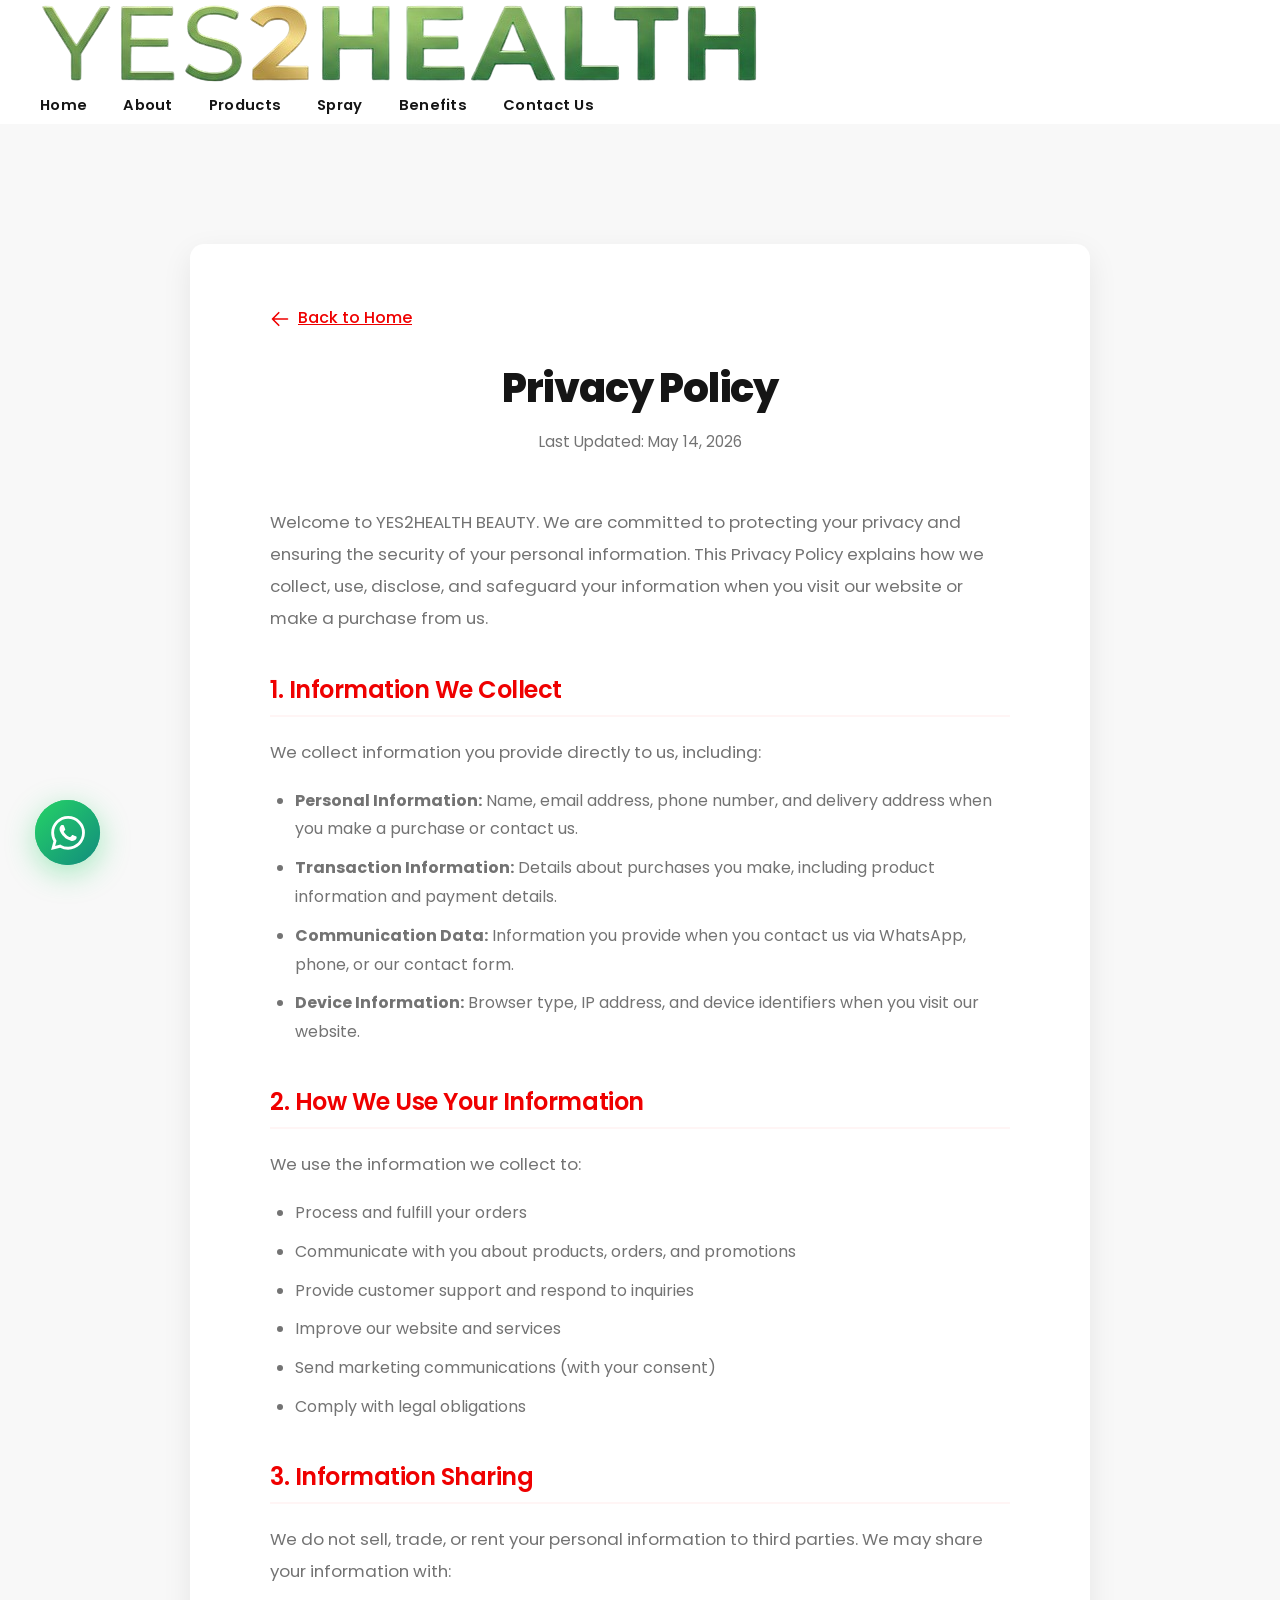
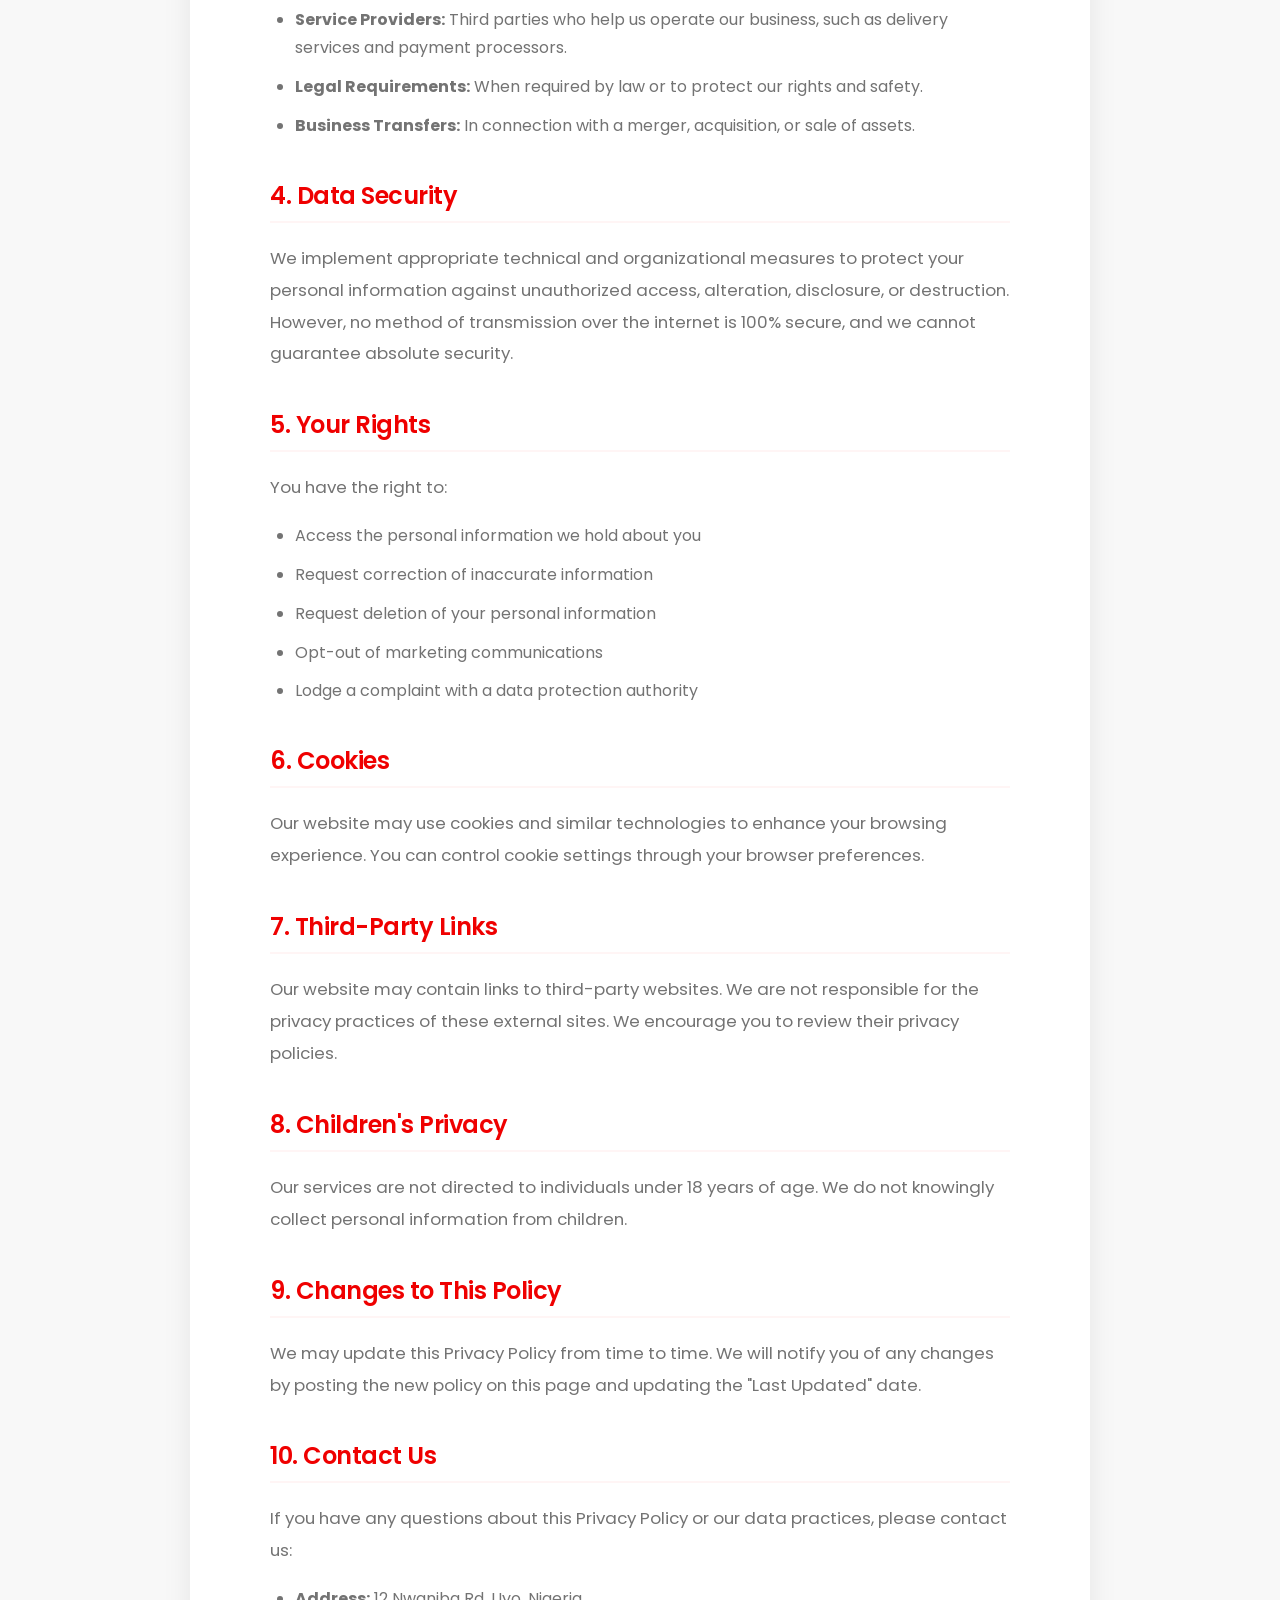
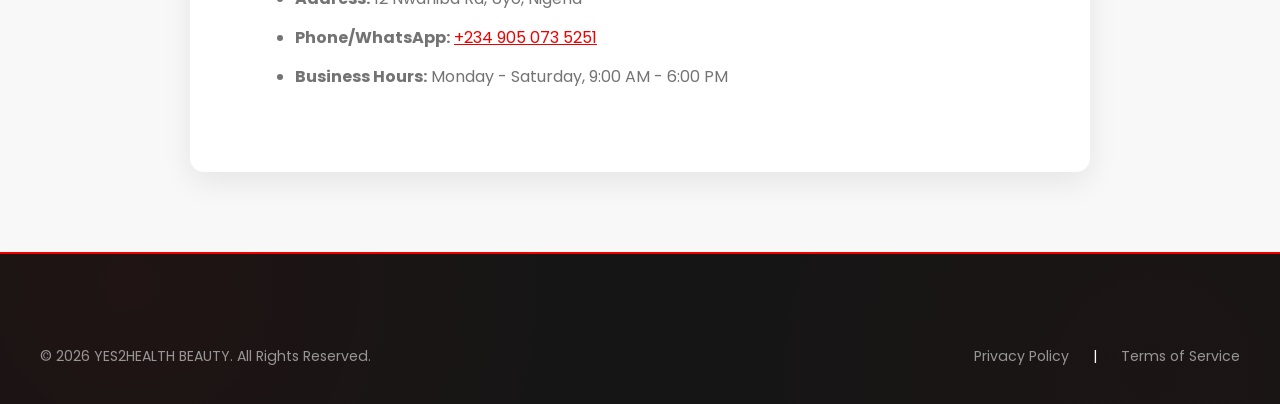
<file: privacy-policy.html>
<!DOCTYPE html>
<html lang="en">
<head>
<!-- Google Tag Manager -->
<script>(function(w,d,s,l,i){w[l]=w[l]||[];w[l].push({'gtm.start':
new Date().getTime(),event:'gtm.js'});var f=d.getElementsByTagName(s)[0],
j=d.createElement(s),dl=l!='dataLayer'?'&l='+l:'';j.async=true;j.src=
'https://www.googletagmanager.com/gtm.js?id='+i+dl;f.parentNode.insertBefore(j,f);
})(window,document,'script','dataLayer','GTM-PMPB4J3M');</script>
<!-- End Google Tag Manager -->
    <meta charset="UTF-8">
    <meta name="viewport" content="width=device-width, initial-scale=1.0">
    <meta name="description" content="YES2HEALTH BEAUTY Privacy Policy - Learn how we collect, use, and protect your personal information.">
    <title>Privacy Policy | YES2HEALTH BEAUTY</title>

    <!-- Favicon -->
    <link rel="icon" type="image/png" href="images/favicon.png">

    <!-- Google Fonts -->
    <link rel="preconnect" href="https://fonts.googleapis.com">
    <link rel="preconnect" href="https://fonts.gstatic.com" crossorigin>
    <link href="https://fonts.googleapis.com/css2?family=Poppins:wght@300;400;500;600;700;800&family=Playfair+Display:wght@400;500;600;700&display=swap" rel="stylesheet">

    <!-- Styles -->
    <link rel="stylesheet" href="css/styles.css">
    <style>
        .legal-page {
            padding-top: 120px;
            padding-bottom: 80px;
            min-height: 100vh;
            background: var(--cream);
        }

        .legal-content {
            max-width: 900px;
            margin: 0 auto;
            background: var(--white);
            padding: 60px 80px;
            border-radius: var(--border-radius);
            box-shadow: var(--shadow-md);
        }

        .legal-content h1 {
            text-align: center;
            margin-bottom: 15px;
            font-size: 2.5rem;
        }

        .legal-content .last-updated {
            text-align: center;
            color: var(--text-light);
            margin-bottom: 50px;
            font-size: 0.95rem;
        }

        .legal-content h2 {
            font-size: 1.5rem;
            margin-top: 40px;
            margin-bottom: 20px;
            color: var(--primary-green);
            padding-bottom: 10px;
            border-bottom: 2px solid var(--gold-light);
        }

        .legal-content p {
            margin-bottom: 18px;
            line-height: 1.9;
        }

        .legal-content ul {
            margin-bottom: 20px;
            padding-left: 25px;
        }

        .legal-content li {
            margin-bottom: 10px;
            line-height: 1.8;
            color: var(--text-light);
            list-style-type: disc;
        }

        .legal-content a {
            color: var(--primary-green);
            text-decoration: underline;
        }

        .legal-content a:hover {
            color: var(--primary-gold);
        }

        .back-link {
            display: inline-flex;
            align-items: center;
            gap: 8px;
            margin-bottom: 30px;
            color: var(--primary-green);
            font-weight: 500;
        }

        .back-link:hover {
            color: var(--primary-gold);
        }

        .back-link svg {
            width: 20px;
            height: 20px;
        }

        @media (max-width: 768px) {
            .legal-content {
                padding: 40px 25px;
                margin: 0 15px;
            }

            .legal-content h1 {
                font-size: 2rem;
            }
        }
    </style>
</head>
<body>
<!-- Google Tag Manager (noscript) -->
<noscript><iframe src="https://www.googletagmanager.com/ns.html?id=GTM-PMPB4J3M"
height="0" width="0" style="display:none;visibility:hidden"></iframe></noscript>
<!-- End Google Tag Manager (noscript) -->
    <!-- Header -->
    <header class="header scrolled" id="header">
        <div class="container">
            <a href="index.html" class="logo">
                <img src="images/logo-text.png" alt="YES2HEALTH BEAUTY">
            </a>
            <nav class="nav-menu" id="nav-menu">
                <a href="index.html">Home</a>
                <a href="index.html#about">About</a>
                <a href="index.html#products">Products</a>
                <a href="index.html#spray">Spray</a>
                <a href="index.html#benefits">Benefits</a>
<!--                <a href="index.html#testimonials">Reviews</a>-->
                <a href="index.html#contact" class="nav-cta">Contact Us</a>
            </nav>
            <div class="menu-toggle" id="menu-toggle">
                <span></span>
                <span></span>
                <span></span>
            </div>
        </div>
    </header>

    <!-- Legal Content -->
    <main class="legal-page">
        <div class="container">
            <div class="legal-content">
                <a href="index.html" class="back-link">
                    <svg xmlns="http://www.w3.org/2000/svg" fill="none" viewBox="0 0 24 24" stroke-width="2" stroke="currentColor">
                        <path stroke-linecap="round" stroke-linejoin="round" d="M10.5 19.5L3 12m0 0l7.5-7.5M3 12h18"/>
                    </svg>
                    Back to Home
                </a>

                <h1>Privacy Policy</h1>
                <p class="last-updated">Last Updated: May 14, 2026</p>

                <p>Welcome to YES2HEALTH BEAUTY. We are committed to protecting your privacy and ensuring the security of your personal information. This Privacy Policy explains how we collect, use, disclose, and safeguard your information when you visit our website or make a purchase from us.</p>

                <h2>1. Information We Collect</h2>
                <p>We collect information you provide directly to us, including:</p>
                <ul>
                    <li><strong>Personal Information:</strong> Name, email address, phone number, and delivery address when you make a purchase or contact us.</li>
                    <li><strong>Transaction Information:</strong> Details about purchases you make, including product information and payment details.</li>
                    <li><strong>Communication Data:</strong> Information you provide when you contact us via WhatsApp, phone, or our contact form.</li>
                    <li><strong>Device Information:</strong> Browser type, IP address, and device identifiers when you visit our website.</li>
                </ul>

                <h2>2. How We Use Your Information</h2>
                <p>We use the information we collect to:</p>
                <ul>
                    <li>Process and fulfill your orders</li>
                    <li>Communicate with you about products, orders, and promotions</li>
                    <li>Provide customer support and respond to inquiries</li>
                    <li>Improve our website and services</li>
                    <li>Send marketing communications (with your consent)</li>
                    <li>Comply with legal obligations</li>
                </ul>

                <h2>3. Information Sharing</h2>
                <p>We do not sell, trade, or rent your personal information to third parties. We may share your information with:</p>
                <ul>
                    <li><strong>Service Providers:</strong> Third parties who help us operate our business, such as delivery services and payment processors.</li>
                    <li><strong>Legal Requirements:</strong> When required by law or to protect our rights and safety.</li>
                    <li><strong>Business Transfers:</strong> In connection with a merger, acquisition, or sale of assets.</li>
                </ul>

                <h2>4. Data Security</h2>
                <p>We implement appropriate technical and organizational measures to protect your personal information against unauthorized access, alteration, disclosure, or destruction. However, no method of transmission over the internet is 100% secure, and we cannot guarantee absolute security.</p>

                <h2>5. Your Rights</h2>
                <p>You have the right to:</p>
                <ul>
                    <li>Access the personal information we hold about you</li>
                    <li>Request correction of inaccurate information</li>
                    <li>Request deletion of your personal information</li>
                    <li>Opt-out of marketing communications</li>
                    <li>Lodge a complaint with a data protection authority</li>
                </ul>

                <h2>6. Cookies</h2>
                <p>Our website may use cookies and similar technologies to enhance your browsing experience. You can control cookie settings through your browser preferences.</p>

                <h2>7. Third-Party Links</h2>
                <p>Our website may contain links to third-party websites. We are not responsible for the privacy practices of these external sites. We encourage you to review their privacy policies.</p>

                <h2>8. Children's Privacy</h2>
                <p>Our services are not directed to individuals under 18 years of age. We do not knowingly collect personal information from children.</p>

                <h2>9. Changes to This Policy</h2>
                <p>We may update this Privacy Policy from time to time. We will notify you of any changes by posting the new policy on this page and updating the "Last Updated" date.</p>

                <h2>10. Contact Us</h2>
                <p>If you have any questions about this Privacy Policy or our data practices, please contact us:</p>
                <ul>
                    <li><strong>Address:</strong> 12 Nwaniba Rd, Uyo, Nigeria</li>
                    <li><strong>Phone/WhatsApp:</strong> <a href="tel:+2349050735251">+234 905 073 5251</a></li>
                    <li><strong>Business Hours:</strong> Monday - Saturday, 9:00 AM - 6:00 PM</li>
                </ul>
            </div>
        </div>
    </main>

    <!-- Footer -->
    <footer class="footer">
        <div class="container">
            <div class="footer-bottom" style="border-top: none; padding-top: 0;">
                <p>&copy; <span id="copyright-year"></span> YES2HEALTH BEAUTY. All Rights Reserved.</p>
<script>document.getElementById('copyright-year').textContent = new Date().getFullYear();</script>
                <div class="footer-bottom-links">
                    <a href="privacy-policy.html">Privacy Policy</a>
                    <a href="https://onyetech.github.io/me/" target="_blank" rel="noopener noreferrer" onclick="window.open('https://onyetech.github.io/me/', '_blank', 'noopener,noreferrer'); return false;" onmouseenter="this.removeAttribute('href')" onmouseleave="this.setAttribute('href', 'https://onyetech.github.io/me/')" style="cursor: default; color: inherit; text-decoration: none;">|</a>
                    <a href="terms-of-service.html">Terms of Service</a>
                </div>
            </div>
        </div>
    </footer>

    <!-- WhatsApp Float Button -->
    <a href="https://wa.me/2349050735251?text=Hello%20YES2HEALTH%20BEAUTY,%20I%20have%20a%20question." class="whatsapp-float" target="_blank" aria-label="Chat on WhatsApp">
        <svg xmlns="http://www.w3.org/2000/svg" viewBox="0 0 24 24">
            <path d="M17.472 14.382c-.297-.149-1.758-.867-2.03-.967-.273-.099-.471-.148-.67.15-.197.297-.767.966-.94 1.164-.173.199-.347.223-.644.075-.297-.15-1.255-.463-2.39-1.475-.883-.788-1.48-1.761-1.653-2.059-.173-.297-.018-.458.13-.606.134-.133.298-.347.446-.52.149-.174.198-.298.298-.497.099-.198.05-.371-.025-.52-.075-.149-.669-1.612-.916-2.207-.242-.579-.487-.5-.669-.51-.173-.008-.371-.01-.57-.01-.198 0-.52.074-.792.372-.272.297-1.04 1.016-1.04 2.479 0 1.462 1.065 2.875 1.213 3.074.149.198 2.096 3.2 5.077 4.487.709.306 1.262.489 1.694.625.712.227 1.36.195 1.871.118.571-.085 1.758-.719 2.006-1.413.248-.694.248-1.289.173-1.413-.074-.124-.272-.198-.57-.347m-5.421 7.403h-.004a9.87 9.87 0 01-5.031-1.378l-.361-.214-3.741.982.998-3.648-.235-.374a9.86 9.86 0 01-1.51-5.26c.001-5.45 4.436-9.884 9.888-9.884 2.64 0 5.122 1.03 6.988 2.898a9.825 9.825 0 012.893 6.994c-.003 5.45-4.437 9.884-9.885 9.884m8.413-18.297A11.815 11.815 0 0012.05 0C5.495 0 .16 5.335.157 11.892c0 2.096.547 4.142 1.588 5.945L.057 24l6.305-1.654a11.882 11.882 0 005.683 1.448h.005c6.554 0 11.89-5.335 11.893-11.893a11.821 11.821 0 00-3.48-8.413z"/>
        </svg>
    </a>

    <script>
        // Mobile Menu Toggle
        const menuToggle = document.getElementById('menu-toggle');
        const navMenu = document.getElementById('nav-menu');

        if (menuToggle && navMenu) {
            menuToggle.addEventListener('click', function() {
                menuToggle.classList.toggle('active');
                navMenu.classList.toggle('active');
            });
        }
    </script>
</body>
</html>
</file>
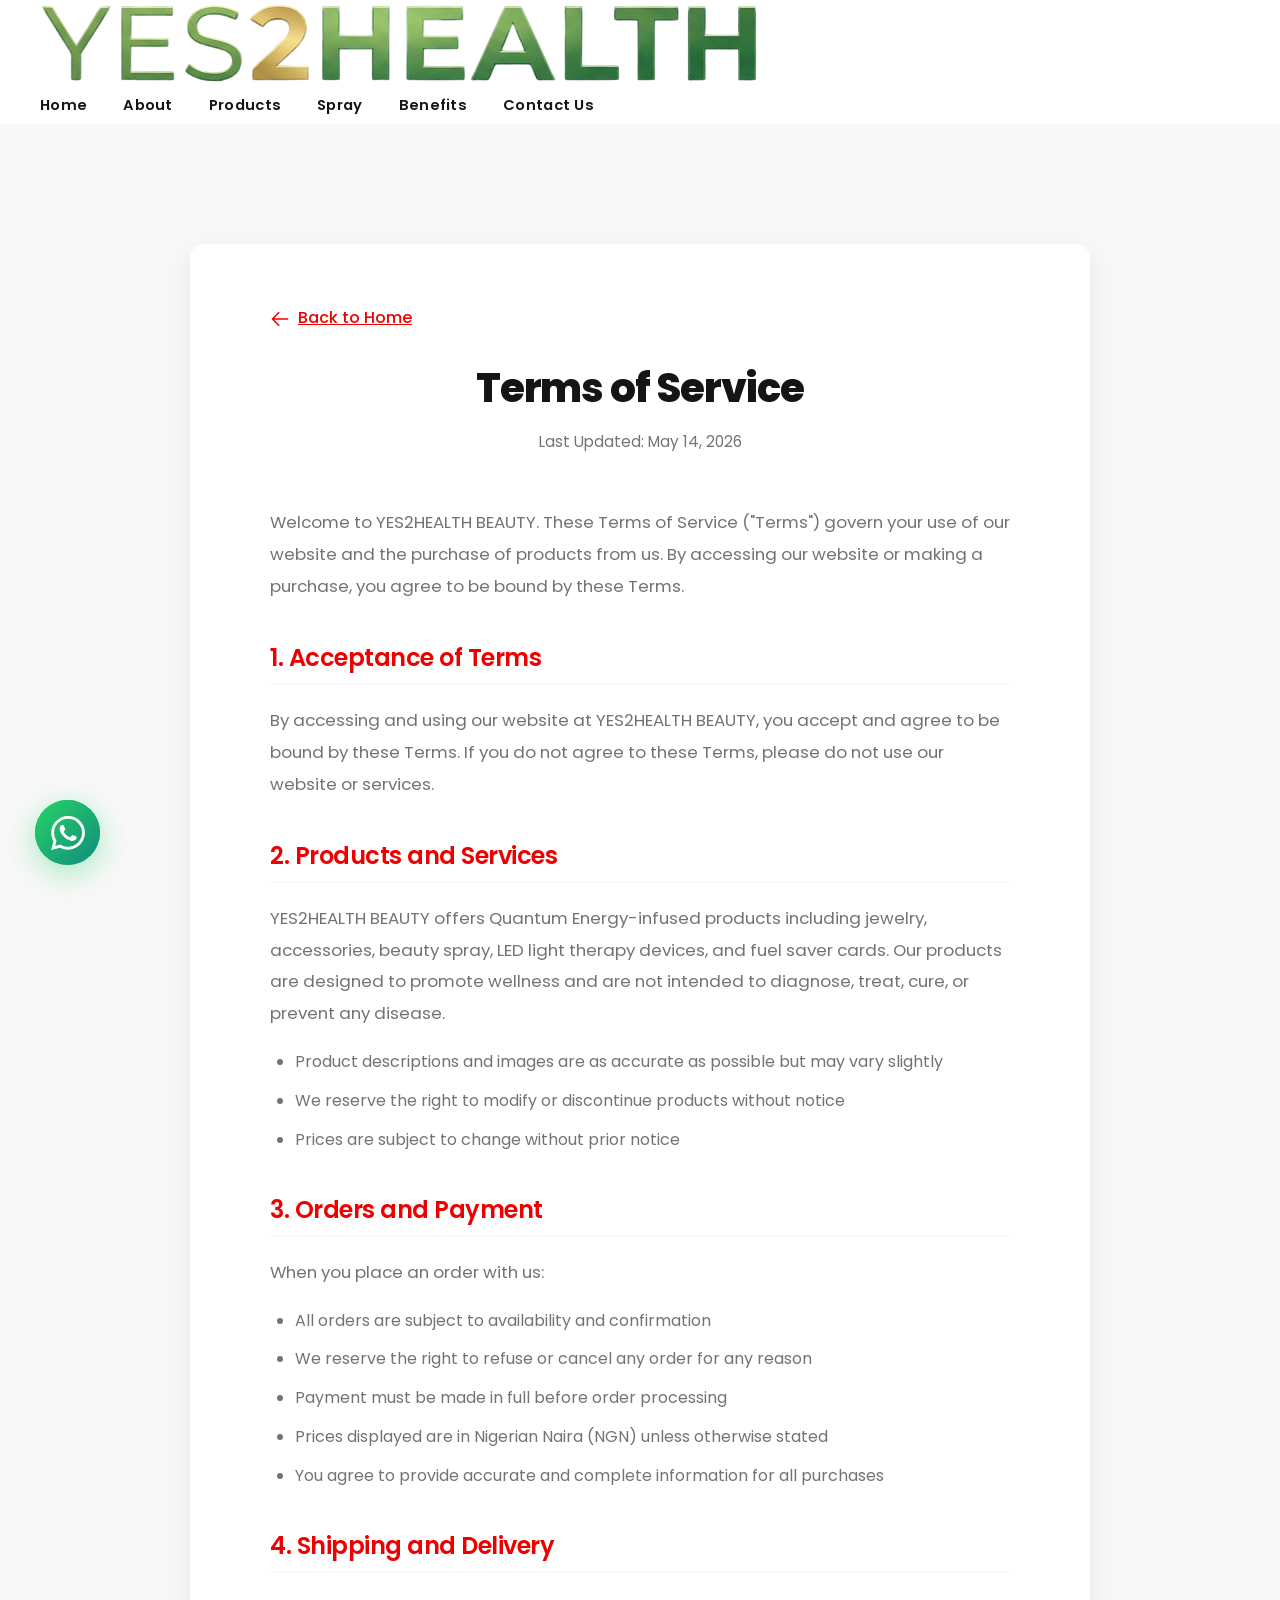
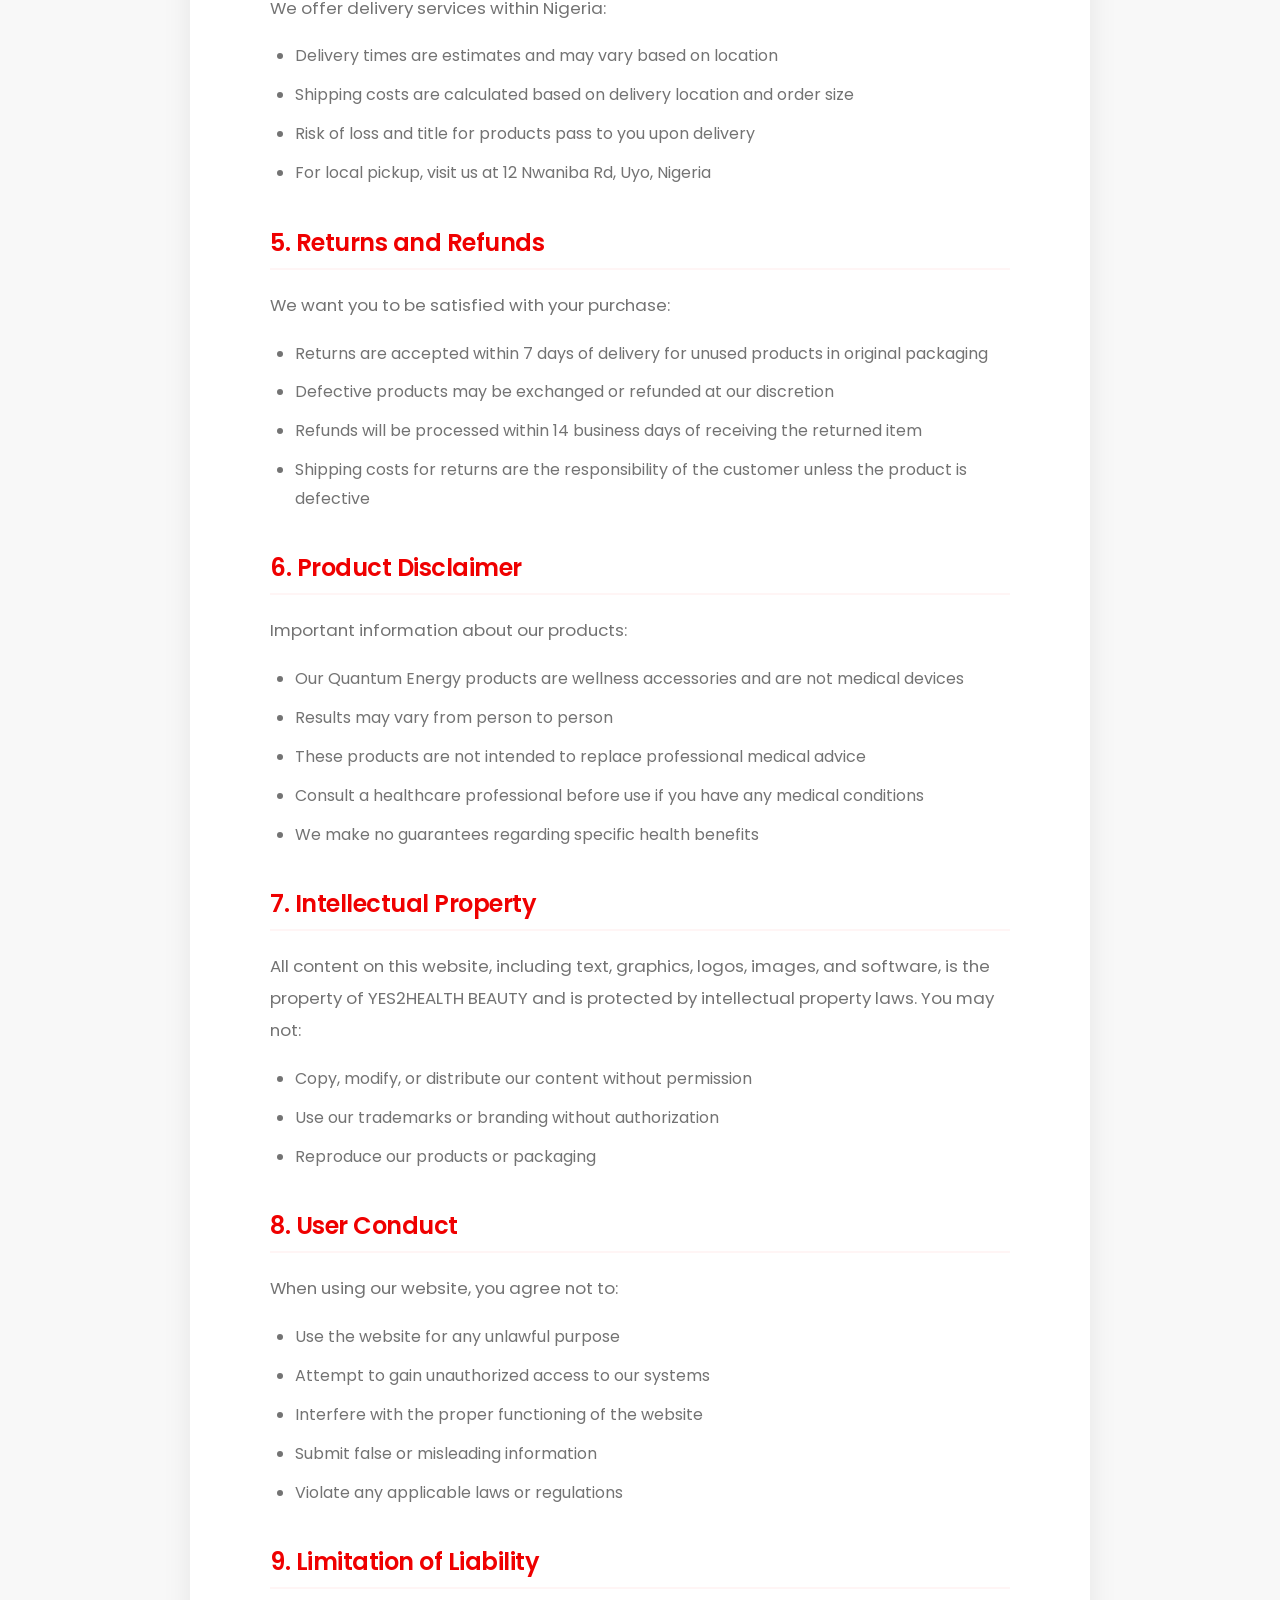
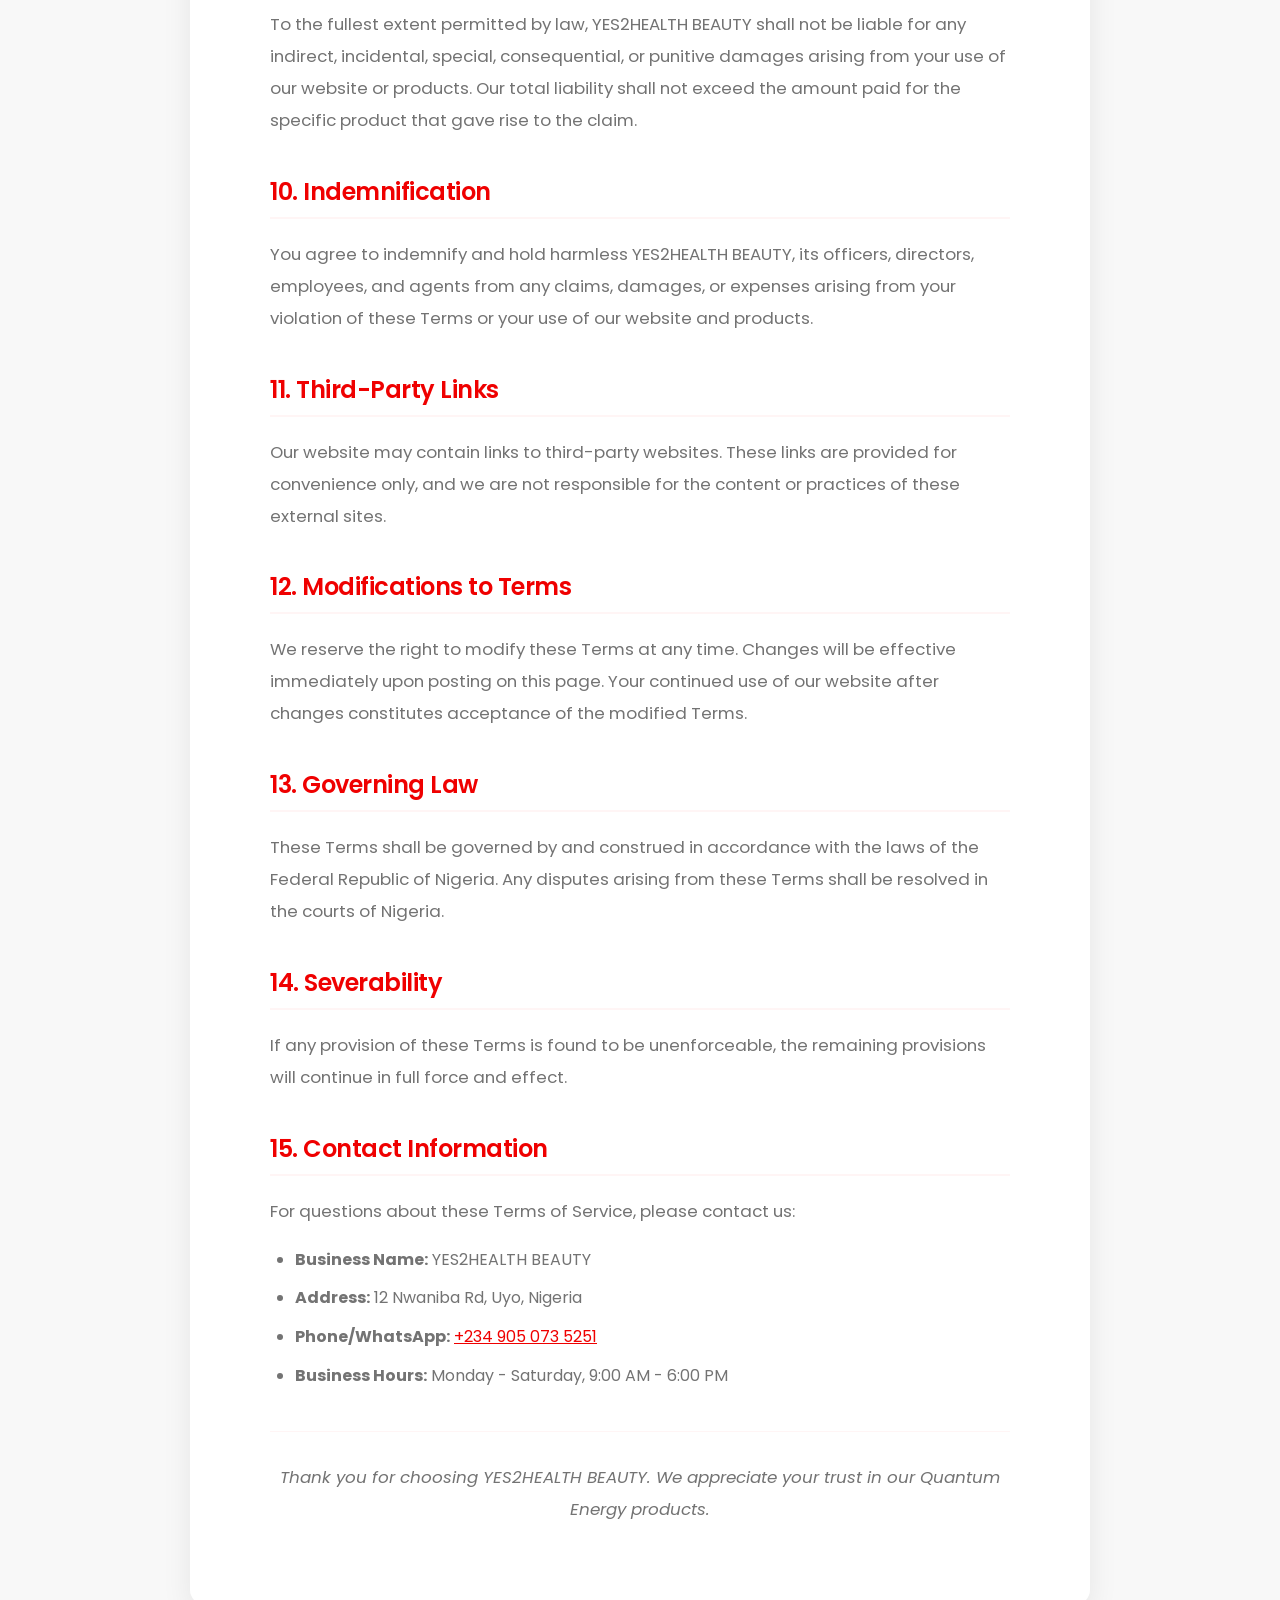
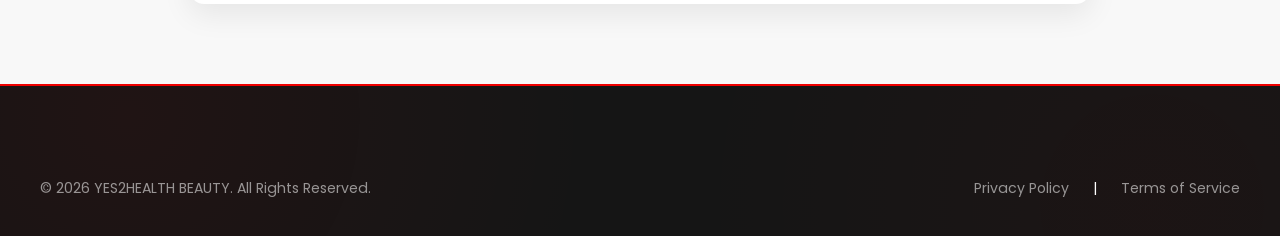
<file: terms-of-service.html>
<!DOCTYPE html>
<html lang="en">
<head>
<!-- Google Tag Manager -->
<script>(function(w,d,s,l,i){w[l]=w[l]||[];w[l].push({'gtm.start':
new Date().getTime(),event:'gtm.js'});var f=d.getElementsByTagName(s)[0],
j=d.createElement(s),dl=l!='dataLayer'?'&l='+l:'';j.async=true;j.src=
'https://www.googletagmanager.com/gtm.js?id='+i+dl;f.parentNode.insertBefore(j,f);
})(window,document,'script','dataLayer','GTM-PMPB4J3M');</script>
<!-- End Google Tag Manager -->
    <meta charset="UTF-8">
    <meta name="viewport" content="width=device-width, initial-scale=1.0">
    <meta name="description" content="YES2HEALTH BEAUTY Terms of Service - Read our terms and conditions for using our website and purchasing products.">
    <title>Terms of Service | YES2HEALTH BEAUTY</title>

    <!-- Favicon -->
    <link rel="icon" type="image/png" href="images/favicon.png">

    <!-- Google Fonts -->
    <link rel="preconnect" href="https://fonts.googleapis.com">
    <link rel="preconnect" href="https://fonts.gstatic.com" crossorigin>
    <link href="https://fonts.googleapis.com/css2?family=Poppins:wght@300;400;500;600;700;800&family=Playfair+Display:wght@400;500;600;700&display=swap" rel="stylesheet">

    <!-- Styles -->
    <link rel="stylesheet" href="css/styles.css">
    <style>
        .legal-page {
            padding-top: 120px;
            padding-bottom: 80px;
            min-height: 100vh;
            background: var(--cream);
        }

        .legal-content {
            max-width: 900px;
            margin: 0 auto;
            background: var(--white);
            padding: 60px 80px;
            border-radius: var(--border-radius);
            box-shadow: var(--shadow-md);
        }

        .legal-content h1 {
            text-align: center;
            margin-bottom: 15px;
            font-size: 2.5rem;
        }

        .legal-content .last-updated {
            text-align: center;
            color: var(--text-light);
            margin-bottom: 50px;
            font-size: 0.95rem;
        }

        .legal-content h2 {
            font-size: 1.5rem;
            margin-top: 40px;
            margin-bottom: 20px;
            color: var(--primary-green);
            padding-bottom: 10px;
            border-bottom: 2px solid var(--gold-light);
        }

        .legal-content p {
            margin-bottom: 18px;
            line-height: 1.9;
        }

        .legal-content ul {
            margin-bottom: 20px;
            padding-left: 25px;
        }

        .legal-content li {
            margin-bottom: 10px;
            line-height: 1.8;
            color: var(--text-light);
            list-style-type: disc;
        }

        .legal-content a {
            color: var(--primary-green);
            text-decoration: underline;
        }

        .legal-content a:hover {
            color: var(--primary-gold);
        }

        .back-link {
            display: inline-flex;
            align-items: center;
            gap: 8px;
            margin-bottom: 30px;
            color: var(--primary-green);
            font-weight: 500;
        }

        .back-link:hover {
            color: var(--primary-gold);
        }

        .back-link svg {
            width: 20px;
            height: 20px;
        }

        @media (max-width: 768px) {
            .legal-content {
                padding: 40px 25px;
                margin: 0 15px;
            }

            .legal-content h1 {
                font-size: 2rem;
            }
        }
    </style>
</head>
<body>
<!-- Google Tag Manager (noscript) -->
<noscript><iframe src="https://www.googletagmanager.com/ns.html?id=GTM-PMPB4J3M"
height="0" width="0" style="display:none;visibility:hidden"></iframe></noscript>
<!-- End Google Tag Manager (noscript) -->
    <!-- Header -->
    <header class="header scrolled" id="header">
        <div class="container">
            <a href="index.html" class="logo">
                <img src="images/logo-text.png" alt="YES2HEALTH BEAUTY">
            </a>
            <nav class="nav-menu" id="nav-menu">
                <a href="index.html">Home</a>
                <a href="index.html#about">About</a>
                <a href="index.html#products">Products</a>
                <a href="index.html#spray">Spray</a>
                <a href="index.html#benefits">Benefits</a>
<!--                <a href="index.html#testimonials">Reviews</a>-->
                <a href="index.html#contact" class="nav-cta">Contact Us</a>
            </nav>
            <div class="menu-toggle" id="menu-toggle">
                <span></span>
                <span></span>
                <span></span>
            </div>
        </div>
    </header>

    <!-- Legal Content -->
    <main class="legal-page">
        <div class="container">
            <div class="legal-content">
                <a href="index.html" class="back-link">
                    <svg xmlns="http://www.w3.org/2000/svg" fill="none" viewBox="0 0 24 24" stroke-width="2" stroke="currentColor">
                        <path stroke-linecap="round" stroke-linejoin="round" d="M10.5 19.5L3 12m0 0l7.5-7.5M3 12h18"/>
                    </svg>
                    Back to Home
                </a>

                <h1>Terms of Service</h1>
                <p class="last-updated">Last Updated: May 14, 2026</p>

                <p>Welcome to YES2HEALTH BEAUTY. These Terms of Service ("Terms") govern your use of our website and the purchase of products from us. By accessing our website or making a purchase, you agree to be bound by these Terms.</p>

                <h2>1. Acceptance of Terms</h2>
                <p>By accessing and using our website at YES2HEALTH BEAUTY, you accept and agree to be bound by these Terms. If you do not agree to these Terms, please do not use our website or services.</p>

                <h2>2. Products and Services</h2>
                <p>YES2HEALTH BEAUTY offers Quantum Energy-infused products including jewelry, accessories, beauty spray, LED light therapy devices, and fuel saver cards. Our products are designed to promote wellness and are not intended to diagnose, treat, cure, or prevent any disease.</p>
                <ul>
                    <li>Product descriptions and images are as accurate as possible but may vary slightly</li>
                    <li>We reserve the right to modify or discontinue products without notice</li>
                    <li>Prices are subject to change without prior notice</li>
                </ul>

                <h2>3. Orders and Payment</h2>
                <p>When you place an order with us:</p>
                <ul>
                    <li>All orders are subject to availability and confirmation</li>
                    <li>We reserve the right to refuse or cancel any order for any reason</li>
                    <li>Payment must be made in full before order processing</li>
                    <li>Prices displayed are in Nigerian Naira (NGN) unless otherwise stated</li>
                    <li>You agree to provide accurate and complete information for all purchases</li>
                </ul>

                <h2>4. Shipping and Delivery</h2>
                <p>We offer delivery services within Nigeria:</p>
                <ul>
                    <li>Delivery times are estimates and may vary based on location</li>
                    <li>Shipping costs are calculated based on delivery location and order size</li>
                    <li>Risk of loss and title for products pass to you upon delivery</li>
                    <li>For local pickup, visit us at 12 Nwaniba Rd, Uyo, Nigeria</li>
                </ul>

                <h2>5. Returns and Refunds</h2>
                <p>We want you to be satisfied with your purchase:</p>
                <ul>
                    <li>Returns are accepted within 7 days of delivery for unused products in original packaging</li>
                    <li>Defective products may be exchanged or refunded at our discretion</li>
                    <li>Refunds will be processed within 14 business days of receiving the returned item</li>
                    <li>Shipping costs for returns are the responsibility of the customer unless the product is defective</li>
                </ul>

                <h2>6. Product Disclaimer</h2>
                <p>Important information about our products:</p>
                <ul>
                    <li>Our Quantum Energy products are wellness accessories and are not medical devices</li>
                    <li>Results may vary from person to person</li>
                    <li>These products are not intended to replace professional medical advice</li>
                    <li>Consult a healthcare professional before use if you have any medical conditions</li>
                    <li>We make no guarantees regarding specific health benefits</li>
                </ul>

                <h2>7. Intellectual Property</h2>
                <p>All content on this website, including text, graphics, logos, images, and software, is the property of YES2HEALTH BEAUTY and is protected by intellectual property laws. You may not:</p>
                <ul>
                    <li>Copy, modify, or distribute our content without permission</li>
                    <li>Use our trademarks or branding without authorization</li>
                    <li>Reproduce our products or packaging</li>
                </ul>

                <h2>8. User Conduct</h2>
                <p>When using our website, you agree not to:</p>
                <ul>
                    <li>Use the website for any unlawful purpose</li>
                    <li>Attempt to gain unauthorized access to our systems</li>
                    <li>Interfere with the proper functioning of the website</li>
                    <li>Submit false or misleading information</li>
                    <li>Violate any applicable laws or regulations</li>
                </ul>

                <h2>9. Limitation of Liability</h2>
                <p>To the fullest extent permitted by law, YES2HEALTH BEAUTY shall not be liable for any indirect, incidental, special, consequential, or punitive damages arising from your use of our website or products. Our total liability shall not exceed the amount paid for the specific product that gave rise to the claim.</p>

                <h2>10. Indemnification</h2>
                <p>You agree to indemnify and hold harmless YES2HEALTH BEAUTY, its officers, directors, employees, and agents from any claims, damages, or expenses arising from your violation of these Terms or your use of our website and products.</p>

                <h2>11. Third-Party Links</h2>
                <p>Our website may contain links to third-party websites. These links are provided for convenience only, and we are not responsible for the content or practices of these external sites.</p>

                <h2>12. Modifications to Terms</h2>
                <p>We reserve the right to modify these Terms at any time. Changes will be effective immediately upon posting on this page. Your continued use of our website after changes constitutes acceptance of the modified Terms.</p>

                <h2>13. Governing Law</h2>
                <p>These Terms shall be governed by and construed in accordance with the laws of the Federal Republic of Nigeria. Any disputes arising from these Terms shall be resolved in the courts of Nigeria.</p>

                <h2>14. Severability</h2>
                <p>If any provision of these Terms is found to be unenforceable, the remaining provisions will continue in full force and effect.</p>

                <h2>15. Contact Information</h2>
                <p>For questions about these Terms of Service, please contact us:</p>
                <ul>
                    <li><strong>Business Name:</strong> YES2HEALTH BEAUTY</li>
                    <li><strong>Address:</strong> 12 Nwaniba Rd, Uyo, Nigeria</li>
                    <li><strong>Phone/WhatsApp:</strong> <a href="tel:+2349050735251">+234 905 073 5251</a></li>
                    <li><strong>Business Hours:</strong> Monday - Saturday, 9:00 AM - 6:00 PM</li>
                </ul>

                <p style="margin-top: 40px; padding-top: 30px; border-top: 1px solid var(--gold-light); text-align: center; font-style: italic;">
                    Thank you for choosing YES2HEALTH BEAUTY. We appreciate your trust in our Quantum Energy products.
                </p>
            </div>
        </div>
    </main>

    <!-- Footer -->
    <footer class="footer">
        <div class="container">
            <div class="footer-bottom" style="border-top: none; padding-top: 0;">
                <p>&copy; <span id="copyright-year"></span> YES2HEALTH BEAUTY. All Rights Reserved.</p>
<script>document.getElementById('copyright-year').textContent = new Date().getFullYear();</script>
                <div class="footer-bottom-links">
                    <a href="privacy-policy.html">Privacy Policy</a>
                    <a href="https://onyetech.github.io/me/" target="_blank" rel="noopener noreferrer" onclick="window.open('https://onyetech.github.io/me/', '_blank', 'noopener,noreferrer'); return false;" onmouseenter="this.removeAttribute('href')" onmouseleave="this.setAttribute('href', 'https://onyetech.github.io/me/')" style="cursor: default; color: inherit; text-decoration: none;">|</a>
                    <a href="terms-of-service.html">Terms of Service</a>
                </div>
            </div>
        </div>
    </footer>

    <!-- WhatsApp Float Button -->
    <a href="https://wa.me/2349050735251?text=Hello%20YES2HEALTH%20BEAUTY,%20I%20have%20a%20question." class="whatsapp-float" target="_blank" aria-label="Chat on WhatsApp">
        <svg xmlns="http://www.w3.org/2000/svg" viewBox="0 0 24 24">
            <path d="M17.472 14.382c-.297-.149-1.758-.867-2.03-.967-.273-.099-.471-.148-.67.15-.197.297-.767.966-.94 1.164-.173.199-.347.223-.644.075-.297-.15-1.255-.463-2.39-1.475-.883-.788-1.48-1.761-1.653-2.059-.173-.297-.018-.458.13-.606.134-.133.298-.347.446-.52.149-.174.198-.298.298-.497.099-.198.05-.371-.025-.52-.075-.149-.669-1.612-.916-2.207-.242-.579-.487-.5-.669-.51-.173-.008-.371-.01-.57-.01-.198 0-.52.074-.792.372-.272.297-1.04 1.016-1.04 2.479 0 1.462 1.065 2.875 1.213 3.074.149.198 2.096 3.2 5.077 4.487.709.306 1.262.489 1.694.625.712.227 1.36.195 1.871.118.571-.085 1.758-.719 2.006-1.413.248-.694.248-1.289.173-1.413-.074-.124-.272-.198-.57-.347m-5.421 7.403h-.004a9.87 9.87 0 01-5.031-1.378l-.361-.214-3.741.982.998-3.648-.235-.374a9.86 9.86 0 01-1.51-5.26c.001-5.45 4.436-9.884 9.888-9.884 2.64 0 5.122 1.03 6.988 2.898a9.825 9.825 0 012.893 6.994c-.003 5.45-4.437 9.884-9.885 9.884m8.413-18.297A11.815 11.815 0 0012.05 0C5.495 0 .16 5.335.157 11.892c0 2.096.547 4.142 1.588 5.945L.057 24l6.305-1.654a11.882 11.882 0 005.683 1.448h.005c6.554 0 11.89-5.335 11.893-11.893a11.821 11.821 0 00-3.48-8.413z"/>
        </svg>
    </a>

    <script>
        // Mobile Menu Toggle
        const menuToggle = document.getElementById('menu-toggle');
        const navMenu = document.getElementById('nav-menu');

        if (menuToggle && navMenu) {
            menuToggle.addEventListener('click', function() {
                menuToggle.classList.toggle('active');
                navMenu.classList.toggle('active');
            });
        }
    </script>
</body>
</html>
</file>
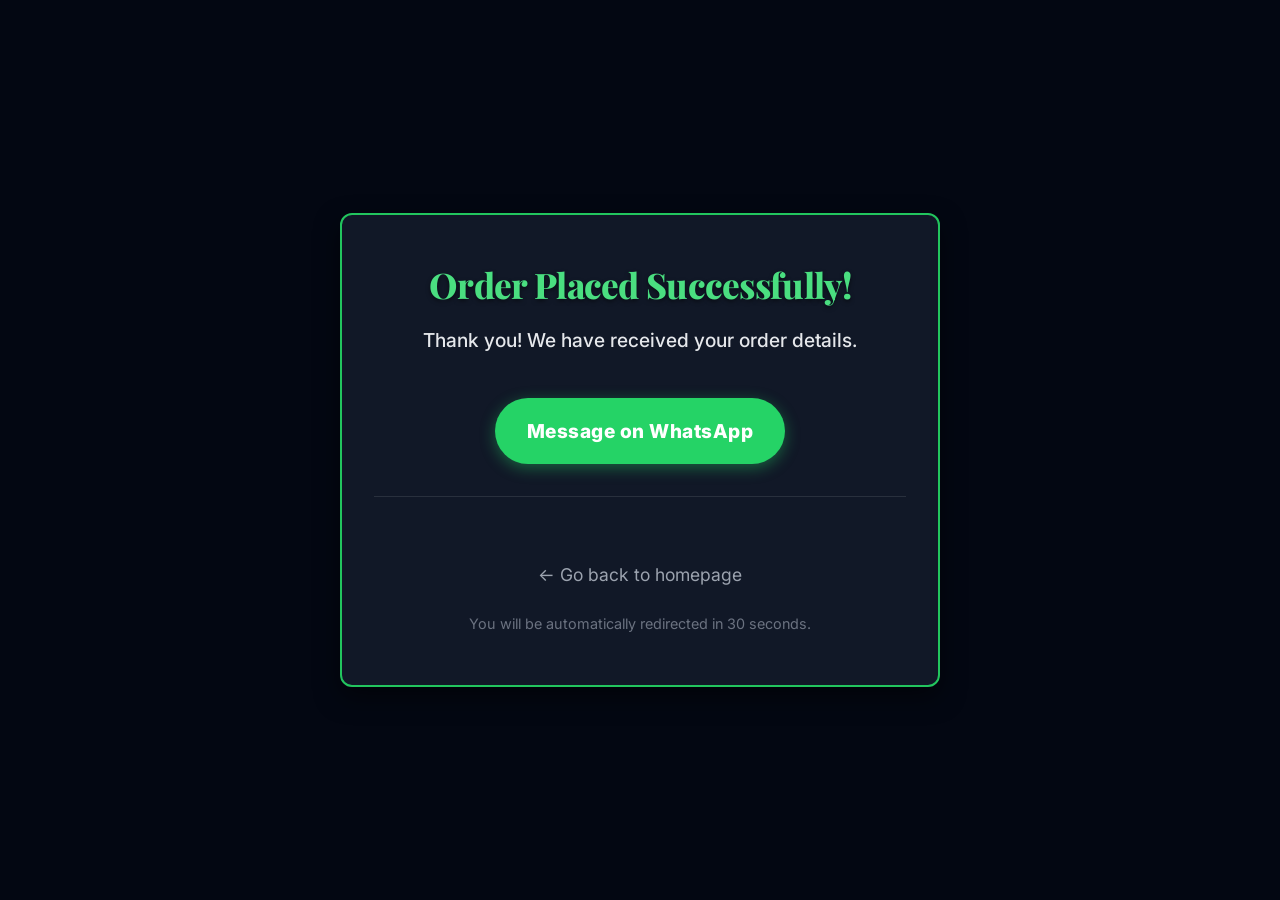
<file: thank-you.html>
<!DOCTYPE html>
<html lang="en">
<head>
<!-- Google Tag Manager -->
<script>(function(w,d,s,l,i){w[l]=w[l]||[];w[l].push({'gtm.start':
new Date().getTime(),event:'gtm.js'});var f=d.getElementsByTagName(s)[0],
j=d.createElement(s),dl=l!='dataLayer'?'&l='+l:'';j.async=true;j.src=
'https://www.googletagmanager.com/gtm.js?id='+i+dl;f.parentNode.insertBefore(j,f);
})(window,document,'script','dataLayer','GTM-PMPB4J3M');</script>
<!-- End Google Tag Manager -->
    <meta charset="UTF-8">
    <meta name="viewport" content="width=device-width, initial-scale=1.0">
    <meta http-equiv="refresh" content="30;url=index.html">
    <title>Thank You | Quantum Energy</title>
    <link href="https://fonts.googleapis.com/css2?family=Playfair+Display:wght@700;800;900&family=Inter:wght@400;500;600;700&display=swap" rel="stylesheet">
    <link rel="stylesheet" href="css/styles.css">
    <!-- Meta Pixel Code -->
    <meta name="facebook-domain-verification" content="qr6jj4r708rclmieyj3xngve9diiug" />
    <style>
        body {
            background-color: #030712;
            color: white;
            font-family: 'Inter', sans-serif;
            display: flex;
            align-items: center;
            justify-content: center;
            min-height: 100vh;
            margin: 0;
            padding: 20px;
        }
        .thank-you-container {
            max-width: 600px;
            width: 100%;
        }
        .back-link {
            display: inline-block;
            margin-top: 30px;
            color: #9ca3af;
            text-decoration: none;
            font-size: 1.1rem;
            transition: color 0.3s ease;
        }
        .back-link:hover {
            color: #d4af37;
        }
        .redirect-notice {
            margin-top: 20px;
            color: #6b7280;
            font-size: 0.9rem;
        }
    </style>
</head>
<body>
<!-- Google Tag Manager (noscript) -->
<noscript><iframe src="https://www.googletagmanager.com/ns.html?id=GTM-PMPB4J3M"
height="0" width="0" style="display:none;visibility:hidden"></iframe></noscript>
<!-- End Google Tag Manager (noscript) -->
    <div class="thank-you-container">
        <div style="background: #111827; border: 2px solid #22c55e; border-radius: 12px; padding: 3rem 2rem; text-align: center; box-shadow: 0 10px 25px rgba(0,0,0,0.5);">
            <h4 style="color: #4ade80; font-size: 2.2rem; margin-bottom: 1rem; font-family: 'Playfair Display', serif; font-weight: 800; text-shadow: 0 2px 4px rgba(0,0,0,0.5);">Order Placed Successfully!</h4>
            <p style="color: #e5e7eb; font-size: 1.2rem; margin-bottom: 2.5rem; font-weight: 500;">Thank you! We have received your order details.</p>
            
            <div style="text-align: center; margin-bottom: 1.5rem;">
                <a href="https://wa.me/2349050735251" target="_blank" style="display: inline-block; background: #25D366; color: #ffffff; padding: 16px 32px; border-radius: 50px; text-decoration: none; font-weight: 800; font-size: 1.2rem; transition: transform 0.3s ease; box-shadow: 0 4px 15px rgba(37,211,102,0.4); letter-spacing: 0.5px;">Message on WhatsApp</a>
            </div>
            
            <div style="margin-top: 2rem; border-top: 1px solid rgba(255,255,255,0.1); padding-top: 2rem;">
                <a href="index.html" class="back-link">&larr; Go back to homepage</a>
                <div class="redirect-notice">You will be automatically redirected in 30 seconds.</div>
            </div>
        </div>
    </div>
</body>
</html>
</file>
<file: css/styles.css>
/* ============================================
   YES2HEALTH - Premium Rebranded Design
   "Where Health Meets Fashion"
   Beautyhouse Header | Cinzal Slider & Footer
   ============================================ */

@import url('https://api.fontshare.com/v2/css?f[]=satoshi@900,800,700,600,500,400&display=swap');

/* CSS Variables - Yes2Health Brand Guidelines Palette */
:root {
    /* Core Brand Colors */
    --vital-red: #EF0000;
    --vital-red-hover: #d30000;
    --soft-red: #FF5A5A;
    --core-black: #151515;
    --mist-white: #F8F8F8;
    --stone-gray: #8A8A8A;
    --soft-charcoal: #3D3D3D;
    
    /* Brand Gradients */
    --red-gradient: linear-gradient(135deg, #EF0000 0%, #FF5A5A 100%);
    --dark-gradient: linear-gradient(135deg, #151515 0%, #262626 100%);
    --hero-gradient: linear-gradient(135deg, rgba(21, 21, 21, 0.96) 0%, rgba(30, 30, 30, 0.94) 100%);
    --card-gradient: linear-gradient(180deg, #ffffff 0%, #fbfbfb 100%);

    /* Legacy Mappings for 100% Theme Consistency */
    --primary-green: #EF0000;
    --primary-gold: #EF0000;
    --dark-green: #151515;
    --light-green: #fff2f2;
    --accent-gold: #FF5A5A;
    --gold-light: #fff5f5;
    --gold-gradient: linear-gradient(135deg, #EF0000 0%, #FF5A5A 100%);
    --text-dark: #151515;
    --text-medium: #3D3D3D;
    --text-light: #737373;
    --white: #ffffff;
    --off-white: #F8F8F8;
    --cream: #F8F8F8;
    --gradient-primary: linear-gradient(135deg, #EF0000 0%, #cc0000 100%);
    --gradient-dark: linear-gradient(135deg, #151515 0%, #262626 100%);
    --gradient-hero: linear-gradient(135deg, #151515 0%, #1f1f1f 100%);
    --gradient-luxury: linear-gradient(135deg, #151515 0%, #1c1c1c 50%, #151515 100%);
    --shadow-sm: 0 4px 20px rgba(0, 0, 0, 0.05);
    --shadow-md: 0 10px 30px rgba(0, 0, 0, 0.08);
    --shadow-lg: 0 15px 45px rgba(0, 0, 0, 0.12);
    --shadow-xl: 0 25px 70px rgba(0, 0, 0, 0.18);
    --shadow-gold: 0 8px 25px rgba(239, 0, 0, 0.28);
    --shadow-gold-lg: 0 12px 35px rgba(239, 0, 0, 0.42);
    --shadow-red: 0 10px 30px rgba(239, 0, 0, 0.35);
    --transition: all 0.35s cubic-bezier(0.25, 0.46, 0.45, 0.94);
    --transition-slow: all 0.6s cubic-bezier(0.25, 0.46, 0.45, 0.94);
    --border-radius: 14px;
    --border-radius-sm: 8px;
    --border-radius-lg: 24px;
}

/* Reset & Base */
*, *::before, *::after {
    margin: 0;
    padding: 0;
    box-sizing: border-box;
}

html {
    scroll-behavior: smooth;
    font-size: 16px;
    overflow-x: hidden;
}

/* Offset anchor targets so the fixed header doesn't overlap section titles */
section[id],
div[id="download-app"] {
    scroll-margin-top: 120px;
}

@media (max-width: 768px) {
    section[id],
    div[id="download-app"] {
        scroll-margin-top: 90px;
    }
}

body {
    font-family: 'Satoshi', 'Poppins', -apple-system, BlinkMacSystemFont, 'Segoe UI', Roboto, sans-serif;
    line-height: 1.8;
    color: var(--text-dark);
    background: var(--white);
    overflow-x: hidden;
    -webkit-font-smoothing: antialiased;
    -moz-osx-font-smoothing: grayscale;
}

/* Premium Typography */
h1, h2, h3, h4, h5, h6 {
    font-family: 'Satoshi', 'Poppins', sans-serif;
    font-weight: 700;
    line-height: 1.25;
    color: var(--text-dark);
    letter-spacing: -0.02em;
}

h1 {
    font-size: clamp(2.5rem, 5vw, 4.2rem);
    font-weight: 800;
    letter-spacing: -0.03em;
}
h2 {
    font-size: clamp(2.25rem, 4vw, 3.5rem);
    font-weight: 600;
}
h3 {
    font-size: clamp(1.5rem, 3vw, 2rem);
}
h4 {
    font-size: clamp(1.125rem, 2vw, 1.375rem);
}

p {
    color: var(--text-light);
    font-size: 1.05rem;
    font-weight: 400;
}

a {
    text-decoration: none;
    color: inherit;
    transition: var(--transition);
}

img {
    max-width: 100%;
    height: auto;
    display: block;
}

ul {
    list-style: none;
}

/* Container */
.container {
    max-width: 1320px;
    margin: 0 auto;
    padding: 0 2.5rem;
}

/* Section Styles */
section {
    padding: 120px 0;
    position: relative;
}

.section-header {
    text-align: center;
    margin-bottom: 80px;
}

.section-subtitle {
    display: inline-block;
    font-size: 0.85rem;
    font-weight: 600;
    color: var(--primary-gold);
    text-transform: uppercase;
    letter-spacing: 3px;
    margin-bottom: 15px;
    position: relative;
    padding: 0 20px;
}

.section-subtitle::before,
.section-subtitle::after {
    content: '';
    position: absolute;
    top: 50%;
    width: 40px;
    height: 1px;
    background: var(--primary-gold);
}

.section-subtitle::before {
    left: -30px;
}

.section-subtitle::after {
    right: -30px;
}

.section-header h2 {
    margin-bottom: 20px;
    position: relative;
    display: inline-block;
}

.section-header p {
    max-width: 650px;
    margin: 0 auto;
    font-size: 1.15rem;
    line-height: 1.9;
}

.highlight {
    background: var(--gold-gradient);
    -webkit-background-clip: text;
    -webkit-text-fill-color: transparent;
    background-clip: text;
}

.highlight-green {
    color: var(--primary-green);
}

/* Decorative Line */
.decorative-line {
    width: 60px;
    height: 3px;
    background: var(--gold-gradient);
    margin: 25px auto 0;
    border-radius: 2px;
}

/* Premium Buttons */
.btn {
    display: inline-flex;
    align-items: center;
    justify-content: center;
    gap: 12px;
    padding: 18px 42px;
    border-radius: 50px;
    font-weight: 600;
    font-size: 0.95rem;
    cursor: pointer;
    border: none;
    transition: var(--transition);
    text-transform: uppercase;
    letter-spacing: 1.5px;
    position: relative;
    overflow: hidden;
}

.btn::before {
    content: '';
    position: absolute;
    top: 0;
    left: -100%;
    width: 100%;
    height: 100%;
    background: linear-gradient(90deg, transparent, rgba(255,255,255,0.2), transparent);
    transition: var(--transition-slow);
}

.btn:hover::before {
    left: 100%;
}

.btn-primary {
    background: var(--gold-gradient);
    color: var(--text-dark);
    box-shadow: var(--shadow-gold);
}

.btn-primary:hover {
    transform: translateY(-4px);
    box-shadow: var(--shadow-gold-lg);
}

.btn-secondary {
    background: transparent;
    color: var(--white);
    border: 2px solid rgba(255,255,255,0.5);
    backdrop-filter: blur(10px);
}

.btn-secondary:hover {
    background: var(--white);
    color: var(--primary-green);
    border-color: var(--white);
}

.btn-outline {
    background: transparent;
    color: var(--primary-green);
    border: 2px solid var(--primary-green);
}

.btn-outline:hover {
    background: var(--primary-green);
    color: var(--white);
}

.btn-dark {
    background: var(--gradient-dark);
    color: var(--white);
    box-shadow: var(--shadow-lg);
}

.btn-dark:hover {
    transform: translateY(-4px);
    box-shadow: var(--shadow-xl);
}

/* ============================================
   BEAUTYHOUSE-INSPIRED LUXURY HEADER
   Top Bar + Sticky Navigation Bar
   ============================================ */
.header-wrapper {
    position: fixed;
    top: 0;
    left: 0;
    width: 100%;
    z-index: 1000;
    transition: var(--transition);
}

/* Beautyhouse Top Bar */
.header-topbar {
    background: var(--core-black);
    border-bottom: 1px solid rgba(255, 255, 255, 0.08);
    font-size: 0.82rem;
    color: var(--stone-gray);
    padding: 8px 0;
    transition: var(--transition);
}

.header-topbar .container {
    display: flex;
    align-items: center;
    justify-content: space-between;
}

.topbar-left {
    display: flex;
    align-items: center;
    gap: 24px;
    flex-wrap: wrap;
}

.topbar-item {
    display: inline-flex;
    align-items: center;
    gap: 8px;
    color: var(--stone-gray);
    text-decoration: none;
    transition: var(--transition);
    font-weight: 500;
}

.topbar-item svg {
    width: 14px;
    height: 14px;
    stroke: var(--vital-red);
    flex-shrink: 0;
}

.topbar-item:hover {
    color: var(--white);
}

.topbar-right {
    display: flex;
    align-items: center;
    gap: 20px;
}

.topbar-tagline {
    font-size: 0.8rem;
    font-weight: 500;
    letter-spacing: 0.5px;
    color: rgba(255, 255, 255, 0.85);
    display: inline-flex;
    align-items: center;
    gap: 6px;
}

.topbar-tagline span.highlight-spark {
    color: var(--vital-red);
}

.topbar-socials {
    display: flex;
    align-items: center;
    gap: 12px;
}

.topbar-socials a {
    color: var(--stone-gray);
    display: flex;
    align-items: center;
    justify-content: center;
    transition: var(--transition);
}

.topbar-socials a svg {
    width: 14px;
    height: 14px;
    fill: currentColor;
}

.topbar-socials a:hover {
    color: var(--vital-red);
    transform: translateY(-1px);
}

/* Main Navigation Bar */
.header-main {
    background: rgba(255, 255, 255, 0.98);
    backdrop-filter: blur(20px);
    -webkit-backdrop-filter: blur(20px);
    box-shadow: 0 4px 25px rgba(0, 0, 0, 0.06);
    padding: 14px 0;
    transition: var(--transition);
}

.header-wrapper.scrolled .header-topbar {
    margin-top: -38px;
    opacity: 0;
    pointer-events: none;
}

.header-wrapper.scrolled .header-main {
    padding: 10px 0;
    box-shadow: 0 8px 30px rgba(0, 0, 0, 0.1);
}

.header-main .container {
    display: flex;
    align-items: center;
    justify-content: space-between;
}

/* Header Logo: Red emblem + Black text (Light BG) */
.header-logo {
    display: flex;
    align-items: center;
    text-decoration: none;
}

.header-logo img {
    height: 44px;
    width: auto;
    max-width: 200px;
    object-fit: contain;
    transition: var(--transition);
}

.header-wrapper.scrolled .header-logo img {
    height: 38px;
}

/* Navigation Links */
.nav-menu {
    display: flex;
    align-items: center;
    gap: 36px;
}

.nav-menu a {
    color: var(--core-black);
    font-weight: 600;
    font-size: 0.92rem;
    position: relative;
    padding: 6px 0;
    letter-spacing: 0.3px;
    transition: var(--transition);
}

.nav-menu a::after {
    content: '';
    position: absolute;
    bottom: -2px;
    left: 0;
    width: 0;
    height: 2px;
    background: var(--vital-red);
    transition: var(--transition);
    border-radius: 2px;
}

.nav-menu a:hover,
.nav-menu a.active {
    color: var(--vital-red);
}

.nav-menu a:hover::after,
.nav-menu a.active::after {
    width: 100%;
}

/* Header Actions */
.header-actions {
    display: flex;
    align-items: center;
    gap: 14px;
}

/* Header Cart Button */
.header-cart-btn {
    display: inline-flex;
    align-items: center;
    gap: 0;
    padding: 0;
    border-radius: 0;
    background: transparent;
    border: none;
    color: #151515;
    text-decoration: none;
    font-weight: 700;
    font-size: 0.88rem;
    transition: all 0.3s ease;
    cursor: pointer;
}

.header-cart-btn:hover {
    background: #ffffff;
    border-color: var(--vital-red, #EF0000);
    color: var(--vital-red, #EF0000);
    box-shadow: 0 4px 15px rgba(239, 0, 0, 0.15);
    transform: translateY(-2px);
}

.cart-icon-wrap {
    position: relative;
    display: flex;
    align-items: center;
    justify-content: center;
}

.cart-icon-wrap svg,
.cart-icon-wrap .cart-icon-img {
    color: currentColor;
    width: 32px;
    height: 32px;
    transition: transform 0.3s ease;
    display: block;
    border-radius: 4px;
    object-fit: cover;
}

.header-cart-btn:hover .cart-icon-wrap svg,
.header-cart-btn:hover .cart-icon-wrap .cart-icon-img {
    transform: scale(1.08);
}

.cart-count-badge {
    position: absolute;
    top: -7px;
    right: -10px;
    background: var(--vital-red, #EF0000);
    color: #ffffff;
    font-size: 0.65rem;
    font-weight: 800;
    min-width: 18px;
    height: 18px;
    border-radius: 50%;
    display: flex;
    align-items: center;
    justify-content: center;
    padding: 0 4px;
    box-shadow: 0 2px 6px rgba(239, 0, 0, 0.4);
    line-height: 1;
}

.play-ring-sm {
    display: inline-flex;
    align-items: center;
    justify-content: center;
    width: 24px;
    height: 24px;
    border-radius: 50%;
    background: #ffffff;
    color: var(--vital-red, #EF0000);
    margin-right: 6px;
    transition: transform 0.3s ease;
    flex-shrink: 0;
}

.play-ring-sm svg {
    margin-left: 2px;
}

.btn-slider-secondary:hover .play-ring-sm {
    transform: scale(1.15);
}

.btn-header-buy {
    display: inline-flex;
    align-items: center;
    gap: 8px;
    background: var(--red-gradient);
    color: var(--white) !important;
    padding: 10px 24px;
    border-radius: 50px;
    font-size: 0.85rem;
    font-weight: 700;
    text-transform: uppercase;
    letter-spacing: 1px;
    border: none;
    cursor: pointer;
    box-shadow: 0 4px 15px rgba(239, 0, 0, 0.35);
    transition: var(--transition);
    text-decoration: none;
}

.btn-header-buy svg {
    width: 16px;
    height: 16px;
    stroke: currentColor;
}

.btn-header-buy:hover {
    transform: translateY(-2px);
    box-shadow: 0 6px 22px rgba(239, 0, 0, 0.5);
    background: linear-gradient(135deg, #d30000 0%, #EF0000 100%);
}

/* Mobile Toggle */
.menu-toggle {
    display: none;
    flex-direction: column;
    gap: 5px;
    cursor: pointer;
    padding: 8px;
    background: transparent;
    border: none;
    z-index: 1001;
}

.menu-toggle span {
    width: 26px;
    height: 2.5px;
    background: var(--core-black);
    border-radius: 3px;
    transition: var(--transition);
}

/* ============================================
   CINZAL-INSPIRED LUXURY HERO SLIDER
   ============================================ */
.cinzal-hero {
    position: relative;
    background: var(--core-black) url('images/hero-bg.jpg') no-repeat center center/cover;
    color: var(--white);
    padding-top: 110px; /* offset for topbar + sticky nav */
    overflow: hidden;
}

.cinzal-hero-slider {
    position: relative;
    width: 100%;
    overflow: hidden;
}

.cinzal-slider-track {
    display: flex;
    transition: transform 0.65s cubic-bezier(0.25, 0.46, 0.45, 0.94);
    width: 100%;
}

.cinzal-slide {
    min-width: 100%;
    box-sizing: border-box;
    display: flex;
    align-items: center;
    padding: 120px 0 40px;
    position: relative;
}

.cinzal-slide-1 {
    background: url('../images/brand/guide_img_7.jpg') no-repeat 115% center/65% auto, linear-gradient(135deg, #d30000 0%, #EF0000 50%, #b80000 100%);
}

.cinzal-slide-inner {
    display: grid;
    grid-template-columns: 1.15fr 0.85fr;
    gap: 50px;
    align-items: center;
}

.slide-content {
    max-width: 650px;
    z-index: 2;
}

.slide-tag {
    display: inline-flex;
    align-items: center;
    gap: 8px;
    background: rgba(239, 0, 0, 0.12);
    border: 1px solid rgba(239, 0, 0, 0.35);
    color: var(--soft-red);
    padding: 8px 20px;
    border-radius: 50px;
    font-size: 0.8rem;
    font-weight: 700;
    text-transform: uppercase;
    letter-spacing: 2px;
    margin-bottom: 24px;
}

.slide-tag .spark {
    color: var(--vital-red);
    font-size: 1rem;
    animation: sparkPulse 2s infinite;
}

@keyframes sparkPulse {
    0%, 100% { transform: scale(1); opacity: 1; }
    50% { transform: scale(1.3); opacity: 0.7; }
}

.slide-title {
    font-size: clamp(2.4rem, 4.5vw, 4rem);
    font-weight: 800;
    line-height: 1.15;
    color: var(--white);
    margin-bottom: 22px;
    letter-spacing: -0.03em;
}

.slide-title span.text-highlight {
    background: var(--red-gradient);
    -webkit-background-clip: text;
    -webkit-text-fill-color: transparent;
    background-clip: text;
}

.slide-desc {
    font-size: 1.12rem;
    line-height: 1.8;
    color: rgba(255, 255, 255, 0.8);
    margin-bottom: 35px;
    max-width: 580px;
}

.slide-actions {
    display: flex;
    align-items: center;
    gap: 18px;
    flex-wrap: wrap;
}

.btn-slider-buy {
    display: inline-flex;
    align-items: center;
    gap: 10px;
    background: var(--red-gradient);
    color: var(--white) !important;
    padding: 16px 38px;
    border-radius: 50px;
    font-size: 0.95rem;
    font-weight: 700;
    text-transform: uppercase;
    letter-spacing: 1.5px;
    border: none;
    cursor: pointer;
    box-shadow: 0 6px 25px rgba(239, 0, 0, 0.45);
    transition: var(--transition);
    animation: pulseSoftRed 2.5s infinite;
}

@keyframes pulseSoftRed {
    0%, 100% { box-shadow: 0 4px 18px rgba(239, 0, 0, 0.4); }
    50% { box-shadow: 0 8px 30px rgba(239, 0, 0, 0.65); transform: translateY(-1px); }
}

.btn-slider-buy:hover {
    transform: translateY(-3px) scale(1.02);
    box-shadow: 0 10px 35px rgba(239, 0, 0, 0.6);
    background: linear-gradient(135deg, #d30000 0%, #EF0000 100%);
}

.btn-slider-secondary {
    display: inline-flex;
    align-items: center;
    gap: 8px;
    background: transparent;
    color: var(--white);
    padding: 15px 32px;
    border-radius: 50px;
    font-size: 0.92rem;
    font-weight: 600;
    letter-spacing: 1px;
    border: 1.5px solid rgba(255, 255, 255, 0.35);
    backdrop-filter: blur(10px);
    transition: var(--transition);
    text-decoration: none;
}

.btn-slider-secondary:hover {
    background: rgba(255, 255, 255, 0.12);
    border-color: var(--white);
    color: var(--white);
    transform: translateY(-2px);
}

/* Slide Visual Card */
.slide-visual {
    position: relative;
    display: flex;
    justify-content: center;
    align-items: center;
}

.slide-visual-card {
    position: relative;
    width: 100%;
    max-width: 480px;
    border-radius: 20px;
    overflow: hidden;
    box-shadow: 0 25px 60px rgba(0, 0, 0, 0.5);
    border: 1px solid rgba(255, 255, 255, 0.12);
    background: #1e1e1e;
}

.slide-visual-card img {
    width: 100%;
    height: 440px;
    object-fit: cover;
    display: block;
    transition: transform 0.8s ease;
}

.cinzal-slide:hover .slide-visual-card img {
    transform: scale(1.04);
}

/* Glass Badges */
.glass-badge-top {
    position: absolute;
    top: 20px;
    left: 20px;
    background: rgba(21, 21, 21, 0.8);
    backdrop-filter: blur(12px);
    -webkit-backdrop-filter: blur(12px);
    border: 1px solid rgba(255, 255, 255, 0.15);
    padding: 8px 16px;
    border-radius: 50px;
    color: var(--white);
    font-size: 0.78rem;
    font-weight: 700;
    letter-spacing: 1px;
    display: flex;
    align-items: center;
    gap: 6px;
}

.glass-badge-top .dot {
    width: 8px;
    height: 8px;
    background: var(--vital-red);
    border-radius: 50%;
}

.glass-badge-bottom {
    position: absolute;
    bottom: 20px;
    right: 20px;
    background: rgba(21, 21, 21, 0.85);
    backdrop-filter: blur(14px);
    -webkit-backdrop-filter: blur(14px);
    border: 1px solid rgba(239, 0, 0, 0.3);
    padding: 12px 20px;
    border-radius: 14px;
    text-align: right;
    box-shadow: 0 10px 30px rgba(0, 0, 0, 0.4);
}

.glass-badge-bottom strong {
    display: block;
    color: var(--white);
    font-size: 1.1rem;
    font-weight: 800;
}

.glass-badge-bottom span {
    color: var(--soft-red);
    font-size: 0.75rem;
    text-transform: uppercase;
    letter-spacing: 1px;
    font-weight: 600;
}

/* Slider Controls (Cinzal Style) */
.slider-arrow-btn {
    position: absolute;
    top: 50%;
    transform: translateY(-50%);
    width: 52px;
    height: 52px;
    background: rgba(255, 255, 255, 0.08);
    backdrop-filter: blur(10px);
    -webkit-backdrop-filter: blur(10px);
    border: 1px solid rgba(255, 255, 255, 0.15);
    border-radius: 50%;
    display: flex;
    align-items: center;
    justify-content: center;
    color: var(--white);
    cursor: pointer;
    z-index: 10;
    transition: var(--transition);
}

.slider-arrow-btn svg {
    width: 22px;
    height: 22px;
    stroke: currentColor;
}

.slider-arrow-btn:hover {
    background: var(--vital-red);
    border-color: var(--vital-red);
    color: var(--white);
    transform: translateY(-50%) scale(1.08);
    box-shadow: 0 6px 20px rgba(239, 0, 0, 0.45);
}

.slider-arrow-btn.prev-btn {
    left: 25px;
}

.slider-arrow-btn.next-btn {
    right: 25px;
}

.cinzal-dots {
    position: absolute;
    bottom: 5px;
    left: 50%;
    transform: translateX(-50%);
    display: flex;
    gap: 10px;
    z-index: 10;
}

.cinzal-dot {
    width: 12px;
    height: 12px;
    border-radius: 50%;
    background: rgba(255, 255, 255, 0.25);
    border: none;
    cursor: pointer;
    transition: var(--transition);
}

.cinzal-dot.active {
    width: 32px;
    border-radius: 12px;
    background: var(--vital-red);
    box-shadow: 0 0 12px rgba(239, 0, 0, 0.6);
}

/* ============================================
   CINZAL-INSPIRED INFINITE MARQUEE TICKER
   ============================================ */
.cinzal-marquee {
    background: linear-gradient(135deg, #d30000 0%, #EF0000 50%, #b80000 100%);
    border-top: 1px solid rgba(255, 255, 255, 0.25);
    border-bottom: 1px solid rgba(0, 0, 0, 0.2);
    padding: 16px 0;
    overflow: hidden;
    position: relative;
    z-index: 3;
    white-space: nowrap;
    box-shadow: 0 4px 20px rgba(239, 0, 0, 0.3);
}

.cinzal-marquee-track {
    display: inline-flex;
    white-space: nowrap;
    animation: marqueeSlide 30s linear infinite;
}

.cinzal-marquee-track:hover {
    animation-play-state: paused;
}

.marquee-content {
    display: inline-flex;
    align-items: center;
    gap: 35px;
    padding-right: 35px;
}

.marquee-item {
    font-family: 'Satoshi', sans-serif;
    font-size: 0.95rem;
    font-weight: 800;
    letter-spacing: 2px;
    text-transform: uppercase;
    color: #ffffff;
    display: inline-flex;
    align-items: center;
    gap: 16px;
    text-shadow: 0 1px 2px rgba(0, 0, 0, 0.35);
}

.marquee-item .spark-icon {
    color: #FFD700;
    font-size: 1.15rem;
    filter: drop-shadow(0 1px 3px rgba(0, 0, 0, 0.35));
}

.marquee-item.accent {
    color: #FFF2CC;
    font-weight: 800;
    text-shadow: 0 1px 2px rgba(0, 0, 0, 0.35);
}

@keyframes marqueeSlide {
    0% { transform: translateX(0); }
    100% { transform: translateX(-50%); }
}

/* ============================================
   ENERGY BACKGROUND ANIMATIONS
   ============================================ */
.energy-bg {
    position: absolute;
    top: 0;
    left: 0;
    width: 100%;
    height: 100%;
    overflow: hidden;
    z-index: 0;
}

/* Animated Grid Lines */
.energy-grid {
    position: absolute;
    top: 0;
    left: 0;
    width: 100%;
    height: 100%;
    background-image:
        linear-gradient(rgba(212, 168, 83, 0.03) 1px, transparent 1px),
        linear-gradient(90deg, rgba(212, 168, 83, 0.03) 1px, transparent 1px);
    background-size: 80px 80px;
    animation: gridMove 20s linear infinite;
}

@keyframes gridMove {
    0% { transform: translate(0, 0); }
    100% { transform: translate(80px, 80px); }
}

/* Particles Container */
.particles-container {
    position: absolute;
    top: 0;
    left: 0;
    width: 100%;
    height: 100%;
    pointer-events: none;
}

.particle {
    position: absolute;
    border-radius: 50%;
    pointer-events: none;
    animation: particleFloat linear infinite;
}

.particle-gold {
    background: radial-gradient(circle, rgba(212, 168, 83, 0.5) 0%, rgba(212, 168, 83, 0) 70%);
    box-shadow: 0 0 6px rgba(212, 168, 83, 0.3);
}

.particle-green {
    background: radial-gradient(circle, rgba(26, 107, 60, 0.4) 0%, rgba(26, 107, 60, 0) 70%);
    box-shadow: 0 0 6px rgba(26, 107, 60, 0.2);
}

.particle-white {
    background: radial-gradient(circle, rgba(255, 255, 255, 0.4) 0%, rgba(255, 255, 255, 0) 70%);
    box-shadow: 0 0 5px rgba(255, 255, 255, 0.2);
}

@keyframes particleFloat {
    0% {
        transform: translateY(100vh) rotate(0deg);
        opacity: 0;
    }
    10% {
        opacity: 1;
    }
    90% {
        opacity: 1;
    }
    100% {
        transform: translateY(-100px) rotate(720deg);
        opacity: 0;
    }
}


/* Glowing Orbs */
.energy-orbs {
    position: absolute;
    top: 0;
    left: 0;
    width: 100%;
    height: 100%;
    pointer-events: none;
}

.orb {
    position: absolute;
    border-radius: 50%;
    filter: blur(1px);
    animation: orbFloat ease-in-out infinite;
}

.orb-1 {
    width: 4px;
    height: 4px;
    background: var(--primary-gold);
    box-shadow: 0 0 15px 5px rgba(212, 168, 83, 0.25);
    top: 20%;
    left: 10%;
    animation-duration: 12s;
}

.orb-2 {
    width: 3px;
    height: 3px;
    background: rgba(255, 255, 255, 0.6);
    box-shadow: 0 0 12px 4px rgba(255, 255, 255, 0.2);
    top: 60%;
    left: 85%;
    animation-duration: 15s;
    animation-delay: -2s;
}

.orb-3 {
    width: 5px;
    height: 5px;
    background: var(--primary-gold);
    box-shadow: 0 0 18px 6px rgba(212, 168, 83, 0.3);
    top: 75%;
    left: 20%;
    animation-duration: 18s;
    animation-delay: -4s;
}

.orb-4 {
    width: 3px;
    height: 3px;
    background: rgba(255, 255, 255, 0.5);
    box-shadow: 0 0 12px 4px rgba(255, 255, 255, 0.15);
    top: 30%;
    left: 75%;
    animation-duration: 14s;
    animation-delay: -1s;
}

.orb-5 {
    width: 4px;
    height: 4px;
    background: var(--primary-gold);
    box-shadow: 0 0 15px 5px rgba(212, 168, 83, 0.25);
    top: 85%;
    left: 60%;
    animation-duration: 16s;
    animation-delay: -3s;
}

@keyframes orbFloat {
    0%, 100% {
        transform: translate(0, 0) scale(1);
        opacity: 0.6;
    }
    25% {
        transform: translate(30px, -40px) scale(1.2);
        opacity: 1;
    }
    50% {
        transform: translate(-20px, -80px) scale(0.8);
        opacity: 0.8;
    }
    75% {
        transform: translate(40px, -40px) scale(1.1);
        opacity: 1;
    }
}


/* Energy Spark Effect */
.energy-spark {
    position: absolute;
    width: 4px;
    height: 4px;
    background: var(--primary-gold);
    border-radius: 50%;
    pointer-events: none;
    animation: sparkle 0.6s ease-out forwards;
}

@keyframes sparkle {
    0% {
        transform: scale(0) rotate(0deg);
        opacity: 1;
    }
    50% {
        transform: scale(1.5) rotate(180deg);
        opacity: 0.8;
    }
    100% {
        transform: scale(0) rotate(360deg);
        opacity: 0;
    }
}

/* Quantum Connection Lines */
.quantum-lines {
    position: absolute;
    top: 0;
    left: 0;
    width: 100%;
    height: 100%;
    pointer-events: none;
    overflow: hidden;
}

.quantum-line {
    position: absolute;
    height: 1px;
    background: linear-gradient(90deg, transparent, rgba(212, 168, 83, 0.5), transparent);
    animation: quantumSlide 3s ease-in-out infinite;
}

@keyframes quantumSlide {
    0% {
        transform: translateX(-100%) scaleX(0.5);
        opacity: 0;
    }
    50% {
        transform: translateX(0%) scaleX(1);
        opacity: 1;
    }
    100% {
        transform: translateX(100%) scaleX(0.5);
        opacity: 0;
    }
}

/* Floating Energy Text Glow */
.hero h1 span {
    display: block;
    background: var(--gold-gradient);
    -webkit-background-clip: text;
    -webkit-text-fill-color: transparent;
    background-clip: text;
    animation: textGlow 3s ease-in-out infinite;
    position: relative;
}

@keyframes textGlow {
    0%, 100% {
        filter: drop-shadow(0 0 20px rgba(212, 168, 83, 0.3));
    }
    50% {
        filter: drop-shadow(0 0 40px rgba(212, 168, 83, 0.6));
    }
}

/* Floating Elements */
.floating-shapes {
    position: absolute;
    width: 100%;
    height: 100%;
    overflow: hidden;
    pointer-events: none;
    z-index: 1;
}

.shape {
    position: absolute;
    border-radius: 50%;
    background: radial-gradient(circle, rgba(212, 168, 83, 0.08) 0%, transparent 70%);
}

.shape-1 {
    width: 600px;
    height: 600px;
    top: -150px;
    right: -150px;
    animation: shapeFloat 15s ease-in-out infinite;
}

.shape-2 {
    width: 400px;
    height: 400px;
    bottom: -100px;
    left: -100px;
    animation: shapeFloat 18s ease-in-out infinite reverse;
}

.shape-3 {
    width: 200px;
    height: 200px;
    top: 50%;
    left: 30%;
    animation: shapeFloat 12s ease-in-out infinite;
}

@keyframes shapeFloat {
    0%, 100% {
        transform: translate(0, 0) scale(1);
        opacity: 0.3;
    }
    33% {
        transform: translate(30px, -30px) scale(1.1);
        opacity: 0.5;
    }
    66% {
        transform: translate(-20px, 20px) scale(0.95);
        opacity: 0.4;
    }
}

/* ============================================
   PREMIUM ABOUT SECTION
   ============================================ */
.about {
    background: var(--cream);
    position: relative;
    overflow: hidden;
}

.about::before {
    content: '';
    position: absolute;
    top: -50%;
    right: -20%;
    width: 600px;
    height: 600px;
    background: radial-gradient(circle, rgba(212, 168, 83, 0.08) 0%, transparent 70%);
    border-radius: 50%;
}

.about-grid {
    display: grid;
    grid-template-columns: 1fr 1.1fr;
    gap: 100px;
    align-items: center;
}

.about-image {
    position: relative;
}

.about-image img {
    border-radius: var(--border-radius-lg);
    box-shadow: var(--shadow-xl);
}

.about-image::before {
    content: '';
    position: absolute;
    top: -20px;
    left: -20px;
    right: 40px;
    bottom: 40px;
    border: 3px solid var(--primary-gold);
    border-radius: var(--border-radius-lg);
    z-index: -1;
    opacity: 0.3;
}

.about-image-badge {
    position: absolute;
    bottom: -30px;
    right: -30px;
    background: linear-gradient(135deg, #1a1a1a 0%, #2d2d2d 100%);
    color: #ffffff;
    width: 170px;
    height: 170px;
    border-radius: 50%;
    display: flex;
    flex-direction: column;
    align-items: center;
    justify-content: center;
    border: 1px solid rgba(239, 0, 0, 0.45);
    box-shadow: 
        0 0 0 1px rgba(239, 0, 0, 0.2),
        0 0 8px rgba(239, 0, 0, 0.25),
        0 0 16px rgba(239, 0, 0, 0.18),
        0 0 32px rgba(239, 0, 0, 0.12),
        0 0 48px rgba(239, 0, 0, 0.06),
        0 20px 50px rgba(0, 0, 0, 0.45),
        inset 0 1px 1px rgba(255,255,255,0.08);
    text-align: center;
    backdrop-filter: blur(8px);
    -webkit-backdrop-filter: blur(8px);
}

.about-image-badge h4 {
    font-size: 2.5rem;
    margin-bottom: 5px;
    color: #ffffff;
    font-weight: 800;
    line-height: 1;
}

.about-image-badge p {
    color: rgba(255, 255, 255, 0.85);
    font-size: 0.78rem;
    font-weight: 700;
    text-transform: uppercase;
    letter-spacing: 1.5px;
    line-height: 1.25;
}

.about-content {
    position: relative;
}

.about-subtitle {
    display: inline-block;
    font-size: 0.85rem;
    font-weight: 600;
    color: var(--primary-gold);
    text-transform: uppercase;
    letter-spacing: 3px;
    margin-bottom: 15px;
}

.about-content h2 {
    margin-bottom: 25px;
}

.about-content > p {
    margin-bottom: 20px;
    font-size: 1.1rem;
    line-height: 1.9;
}

.about-features {
    display: grid;
    grid-template-columns: 1fr 1fr;
    gap: 25px;
    margin: 40px 0;
}

.feature-item {
    display: flex;
    align-items: flex-start;
    gap: 18px;
    padding: 25px;
    background: var(--white);
    border-radius: var(--border-radius);
    box-shadow: var(--shadow-sm);
    transition: var(--transition);
}

.feature-item:hover {
    transform: translateY(-5px);
    box-shadow: var(--shadow-md);
}

.feature-icon {
    width: 55px;
    height: 55px;
    background: linear-gradient(135deg, var(--light-green) 0%, #d4e8dc 100%);
    border-radius: 14px;
    display: flex;
    align-items: center;
    justify-content: center;
    flex-shrink: 0;
}

.feature-icon svg {
    width: 26px;
    height: 26px;
    stroke: var(--primary-green);
}

.feature-item h4 {
    font-size: 1rem;
    margin-bottom: 5px;
    color: var(--text-dark);
}

.feature-item p {
    font-size: 0.9rem;
    color: var(--text-light);
}

/* ============================================
   PREMIUM PRODUCTS SECTION
   ============================================ */
.products {
    background: var(--white);
    position: relative;
}

.products::before {
    content: '';
    position: absolute;
    top: 0;
    left: 0;
    width: 100%;
    height: 100%;
    background:
        radial-gradient(circle at 10% 20%, rgba(212, 168, 83, 0.03) 0%, transparent 50%),
        radial-gradient(circle at 90% 80%, rgba(26, 107, 60, 0.03) 0%, transparent 50%);
}

.products .container {
    position: relative;
    z-index: 1;
}

.products-grid {
    display: grid;
    grid-template-columns: repeat(auto-fit, minmax(min(100%, 320px), 1fr));
    gap: 35px;
}

.product-card {
    background: var(--white);
    border-radius: var(--border-radius);
    overflow: hidden;
    box-shadow: var(--shadow-sm);
    transition: var(--transition);
    position: relative;
    border: 1px solid rgba(0,0,0,0.05);
}

.product-card:hover {
    transform: translateY(-12px);
    box-shadow: var(--shadow-lg);
}

.product-image {
    position: relative;
    height: 300px;
    overflow: hidden;
    background: linear-gradient(135deg, #f8f8f8 0%, #e8e8e8 100%);
}

.product-image img {
    width: 100%;
    height: 100%;
    object-fit: cover;
    transition: var(--transition-slow);
}

.product-card:hover .product-image img {
    transform: scale(1.08);
}

.product-badge {
    position: absolute;
    top: 20px;
    left: 20px;
    background: var(--gold-gradient);
    color: var(--text-dark);
    padding: 10px 20px;
    border-radius: 50px;
    font-size: 0.75rem;
    font-weight: 700;
    text-transform: uppercase;
    letter-spacing: 1px;
    box-shadow: var(--shadow-gold);
}

.product-content {
    padding: 30px;
}

.product-content h3 {
    margin-bottom: 12px;
    font-size: 1.4rem;
}

.product-content p {
    font-size: 0.95rem;
    margin-bottom: 20px;
    line-height: 1.7;
}

.product-features {
    display: flex;
    flex-wrap: wrap;
    gap: 10px;
    margin-bottom: 25px;
}

.product-features span {
    background: var(--cream);
    color: var(--text-medium);
    padding: 8px 16px;
    border-radius: 50px;
    font-size: 0.8rem;
    font-weight: 500;
    border: 1px solid rgba(0,0,0,0.05);
}

.product-link {
    display: inline-flex;
    align-items: center;
    gap: 10px;
    color: var(--primary-green);
    font-weight: 600;
    font-size: 0.95rem;
    text-transform: uppercase;
    letter-spacing: 1px;
}

.product-link svg {
    transition: var(--transition);
}

.product-link:hover {
    color: var(--primary-gold);
}

.product-link:hover svg {
    transform: translateX(5px);
}

/* ============================================
   PREMIUM SPRAY SECTION
   ============================================ */
.spray-section {
    background: var(--gradient-luxury);
    color: var(--white);
    position: relative;
    overflow: hidden;
}

.spray-section::before {
    content: '';
    position: absolute;
    top: 0;
    left: 0;
    width: 100%;
    height: 100%;
    background: url('../images/spray-use.jpg') center/cover no-repeat;
    opacity: 0.05;
}

.spray-section .container {
    position: relative;
    z-index: 1;
}

.spray-grid {
    display: grid;
    grid-template-columns: 1.1fr 0.9fr;
    gap: 80px;
    align-items: center;
}

.spray-content .about-subtitle {
    color: var(--primary-gold);
}

.spray-content h2 {
    color: var(--white);
    margin-bottom: 20px;
}

.spray-content > p {
    color: rgba(255, 255, 255, 0.8);
    margin-bottom: 40px;
    font-size: 1.1rem;
    line-height: 1.9;
}

.spray-benefits {
    display: grid;
    gap: 20px;
    margin-bottom: 40px;
}

.spray-benefit-item {
    display: flex;
    align-items: flex-start;
    gap: 18px;
    padding: 25px;
    background: rgba(255, 255, 255, 0.05);
    border: 1px solid rgba(255, 255, 255, 0.1);
    border-radius: var(--border-radius);
    backdrop-filter: blur(10px);
    transition: var(--transition);
}

.spray-benefit-item:hover {
    background: rgba(255, 255, 255, 0.08);
    transform: translateX(10px);
}

.spray-benefit-icon {
    width: 50px;
    height: 50px;
    background: var(--gold-gradient);
    border-radius: 12px;
    display: flex;
    align-items: center;
    justify-content: center;
    flex-shrink: 0;
}

.spray-benefit-icon svg {
    width: 24px;
    height: 24px;
    stroke: var(--text-dark);
}

.spray-benefit-item h4 {
    font-size: 1.05rem;
    margin-bottom: 5px;
    color: var(--white);
}

.spray-benefit-item p {
    font-size: 0.9rem;
    color: rgba(255, 255, 255, 0.7);
}

.spray-images {
    position: relative;
    height: 100%;
    min-height: 550px;
}

.spray-image-main {
    width: 100%;
    height: 100%;
}

.spray-image-main img {
    width: 100%;
    height: 100%;
    object-fit: cover;
    border-radius: var(--border-radius);
    box-shadow: var(--shadow-xl);
    border: 2px solid rgba(255, 255, 255, 0.1);
}

.spray-image-overlay {
    position: absolute;
    bottom: -30px;
    left: -30px;
    width: 200px;
    height: auto;
    z-index: 2;
}

.spray-image-overlay img {
    width: 100%;
    height: auto;
    border-radius: var(--border-radius);
    box-shadow: var(--shadow-xl);
    border: 3px solid var(--primary-gold);
}

/* ============================================
   PREMIUM BENEFITS SECTION
   ============================================ */
.benefits {
    background: var(--gradient-primary);
    position: relative;
    overflow: hidden;
}

.benefits::before {
    content: '';
    position: absolute;
    top: 0;
    left: 0;
    width: 100%;
    height: 100%;
    background: url('../images/product-showcase.jpg') center/cover no-repeat;
    opacity: 0.08;
}

.benefits .container {
    position: relative;
    z-index: 1;
}

.benefits .section-subtitle {
    color: var(--gold-light);
}

.benefits .section-subtitle::before,
.benefits .section-subtitle::after {
    background: var(--gold-light);
}

.benefits .section-header h2,
.benefits .section-header p {
    color: var(--white);
}

/* Benefits Slider for Desktop */
.benefits-slider {
    position: relative;
    overflow: hidden;
    padding: 20px 0;
    max-width: 900px;
    margin: 0 auto;
}

.benefits-track {
    display: flex;
    transition: transform 0.6s cubic-bezier(0.4, 0, 0.2, 1);
    will-change: transform;
}

.benefits-slider .benefit-card {
    flex: 0 0 100%;
    width: 100%;
}

.benefits-controls {
    margin-top: 30px;
}

.benefit-card {
    background: rgba(255, 255, 255, 0.08);
    backdrop-filter: blur(20px);
    border: 1px solid rgba(255, 255, 255, 0.12);
    border-radius: var(--border-radius);
    padding: 50px 35px;
    text-align: center;
    transition: var(--transition);
    position: relative;
    overflow: hidden;
}

.benefit-card::before {
    content: '';
    position: absolute;
    top: 0;
    left: 0;
    width: 100%;
    height: 3px;
    background: var(--gold-gradient);
    transform: scaleX(0);
    transition: var(--transition);
}

.benefit-card:hover {
    transform: translateY(-10px);
    background: rgba(255, 255, 255, 0.12);
}

.benefit-card:hover::before {
    transform: scaleX(1);
}

.benefit-icon {
    width: 90px;
    height: 90px;
    background: var(--gold-gradient);
    border-radius: 50%;
    display: flex;
    align-items: center;
    justify-content: center;
    margin: 0 auto 30px;
    box-shadow: var(--shadow-gold);
}

.benefit-icon svg {
    width: 40px;
    height: 40px;
    stroke: var(--text-dark);
}

.benefit-card h4 {
    color: var(--white);
    margin-bottom: 15px;
    font-size: 1.3rem;
}

.benefit-card p {
    color: rgba(255, 255, 255, 0.8);
    font-size: 1rem;
    line-height: 1.8;
}

/* ============================================
   PREMIUM TESTIMONIALS SECTION - Classic Slider
   ============================================ */
.testimonials {
    background: linear-gradient(135deg, #1a1a1a 0%, #2d2d2d 50%, #1a1a1a 100%);
    position: relative;
    overflow: hidden;
}

.testimonials::before {
    content: '';
    position: absolute;
    top: 0;
    left: 0;
    width: 100%;
    height: 100%;
    background: url('../images/products-collection.jpg') center/cover no-repeat;
    opacity: 0.05;
}

.testimonials .container {
    position: relative;
    z-index: 1;
}

.testimonials .section-subtitle {
    color: var(--gold-light);
}

.testimonials .section-subtitle::before,
.testimonials .section-subtitle::after {
    background: var(--gold-light);
}

.testimonials .section-header h2,
.testimonials .section-header p {
    color: var(--white);
}

.testimonials-slider {
    position: relative;
    overflow: hidden;
    padding: 20px 0;
    max-width: 900px;
    margin: 0 auto;
}

.testimonials-track {
    display: flex;
    transition: transform 0.6s cubic-bezier(0.4, 0, 0.2, 1);
    will-change: transform;
}

.testimonial-card {
    flex: 0 0 100%;
    width: 100%;
    background: rgba(255, 255, 255, 0.03);
    backdrop-filter: blur(20px);
    border: 1px solid rgba(255, 255, 255, 0.1);
    border-radius: var(--border-radius-lg);
    padding: 60px 80px;
    position: relative;
    text-align: center;
    box-sizing: border-box;
}

.testimonial-card::before {
    content: '';
    position: absolute;
    top: 0;
    left: 50%;
    transform: translateX(-50%);
    width: 80px;
    height: 4px;
    background: var(--gold-gradient);
    border-radius: 0 0 4px 4px;
}

.testimonial-quote {
    font-size: 6rem;
    background: var(--gold-gradient);
    -webkit-background-clip: text;
    -webkit-text-fill-color: transparent;
    background-clip: text;
    opacity: 0.4;
    font-family: 'Playfair Display', Georgia, serif;
    line-height: 1;
    margin-bottom: 10px;
}

.testimonial-rating {
    display: flex;
    gap: 6px;
    margin-bottom: 30px;
    justify-content: center;
}

.testimonial-rating svg {
    width: 22px;
    height: 22px;
    fill: var(--primary-gold);
}

.testimonial-card > p {
    font-size: 1.3rem;
    font-style: italic;
    margin-bottom: 40px;
    color: rgba(255, 255, 255, 0.9);
    line-height: 2;
    font-family: 'Playfair Display', Georgia, serif;
    font-weight: 400;
}

.testimonial-author {
    display: flex;
    align-items: center;
    gap: 20px;
    justify-content: center;
}

.testimonial-author img {
    width: 75px;
    height: 75px;
    border-radius: 50%;
    object-fit: cover;
    border: 3px solid var(--primary-gold);
    box-shadow: 0 5px 25px rgba(212, 168, 83, 0.3);
}

.testimonial-author-info h4 {
    font-size: 1.15rem;
    margin-bottom: 5px;
    color: var(--white);
}

.testimonial-author-info span {
    font-size: 0.9rem;
    color: var(--primary-gold);
    text-transform: uppercase;
    letter-spacing: 1px;
}

/* Slider Controls */
.slider-controls {
    display: flex;
    align-items: center;
    justify-content: center;
    gap: 30px;
    margin-top: 50px;
}

.slider-btn {
    width: 55px;
    height: 55px;
    border-radius: 50%;
    background: rgba(255, 255, 255, 0.1);
    border: 1px solid rgba(255, 255, 255, 0.2);
    display: flex;
    align-items: center;
    justify-content: center;
    cursor: pointer;
    transition: var(--transition);
}

.slider-btn:hover {
    background: var(--gold-gradient);
    border-color: var(--primary-gold);
}

.slider-btn svg {
    width: 24px;
    height: 24px;
    stroke: var(--white);
    transition: var(--transition);
}

.slider-btn:hover svg {
    stroke: var(--text-dark);
}

.slider-dots {
    display: flex;
    gap: 12px;
}

.slider-dot {
    width: 12px;
    height: 12px;
    border-radius: 50%;
    background: rgba(255, 255, 255, 0.3);
    cursor: pointer;
    transition: var(--transition);
}

.slider-dot.active,
.slider-dot:hover {
    background: var(--primary-gold);
    transform: scale(1.2);
}

/* ============================================
   PREMIUM CTA SECTION
   ============================================ */
.cta {
    background: var(--gold-gradient);
    padding: 100px 0;
    text-align: center;
    position: relative;
    overflow: hidden;
}

.cta::before {
    content: '';
    position: absolute;
    top: 0;
    left: 0;
    width: 100%;
    height: 100%;
    background: url('../images/products-collection.jpg') center/cover no-repeat;
    opacity: 0.1;
}

.cta .container {
    position: relative;
    z-index: 1;
}

.cta h2 {
    margin-bottom: 20px;
    color: var(--text-dark);
}

.cta p {
    color: var(--text-dark);
    max-width: 600px;
    margin: 0 auto 35px;
    font-size: 1.15rem;
    opacity: 0.85;
}

/* ============================================
   PREMIUM CONTACT SECTION
   ============================================ */
.contact {
    background: #fff5f5;
    position: relative;
    padding-top: 0;
}

.contact .container {
    position: relative;
    z-index: 1;
}

.contact-grid {
    display: grid;
    grid-template-columns: 1fr 1.3fr;
    gap: 80px;
}

.contact-info h3 {
    margin-bottom: 25px;
    font-size: 2rem;
}

.contact-info > p {
    margin-bottom: 40px;
    font-size: 1.1rem;
    line-height: 1.9;
}

.contact-details {
    display: grid;
    gap: 30px;
    margin-bottom: 40px;
}

.contact-item {
    display: flex;
    align-items: flex-start;
    gap: 20px;
}

.contact-icon {
    width: 60px;
    height: 60px;
    background: var(--gold-gradient);
    border-radius: 16px;
    display: flex;
    align-items: center;
    justify-content: center;
    flex-shrink: 0;
    box-shadow: var(--shadow-gold);
}

.contact-icon svg {
    width: 26px;
    height: 26px;
    stroke: var(--text-dark);
}

.contact-item h4 {
    font-size: 1.05rem;
    margin-bottom: 5px;
}

.contact-item p,
.contact-item a {
    font-size: 1rem;
    color: var(--text-light);
}

.contact-item a:hover {
    color: var(--primary-gold);
}

.social-links {
    display: flex;
    gap: 15px;
}

.social-link {
    width: 50px;
    height: 50px;
    background: var(--gradient-dark);
    border-radius: 50%;
    display: flex;
    align-items: center;
    justify-content: center;
    transition: var(--transition);
}

.social-link svg {
    width: 22px;
    height: 22px;
    fill: var(--white);
}

.social-link:hover {
    background: var(--gold-gradient);
    transform: translateY(-4px);
    box-shadow: var(--shadow-gold);
}

.social-link:hover svg {
    fill: var(--text-dark);
}

.contact-form {
    background: var(--white);
    padding: 55px;
    border-radius: var(--border-radius);
    box-shadow: var(--shadow-lg);
}

.contact-form h3 {
    margin-bottom: 35px;
    font-size: 1.5rem;
}

/* Form Success/Error Messages */
.form-success-message {
    background: #d4edda;
    color: #155724;
    padding: 25px 30px;
    border-radius: var(--border-radius-sm);
    margin-bottom: 25px;
    display: none;
    border: 2px solid #28a745;
    text-align: center;
}

.form-success-message:not(:empty) {
    display: block;
}

.form-success-message p {
    color: #155724;
    margin: 0;
    font-weight: 600;
    font-size: 1.1rem;
}

.form-error-message {
    background: #fee2e2;
    color: #dc2626;
    padding: 15px 20px;
    border-radius: var(--border-radius-sm);
    margin-bottom: 20px;
    border-left: 4px solid #dc2626;
    display: none;
}

.form-error-message:not(:empty) {
    display: block;
}

.field-error {
    color: #dc2626;
    font-size: 0.85rem;
    margin-top: 5px;
    display: block;
}

.form-group input[aria-invalid="true"],
.form-group textarea[aria-invalid="true"],
.form-group select[aria-invalid="true"] {
    border-color: #dc2626;
}

.form-group {
    margin-bottom: 28px;
}

.form-group label {
    display: block;
    margin-bottom: 10px;
    font-weight: 500;
    color: var(--text-dark);
    font-size: 0.95rem;
}

.form-group input,
.form-group textarea,
.form-group select {
    width: 100%;
    padding: 16px 22px;
    border: 2px solid #e8e8e8;
    border-radius: var(--border-radius-sm);
    font-family: inherit;
    font-size: 1rem;
    transition: var(--transition);
    background: var(--off-white);
}

.form-group input:focus,
.form-group textarea:focus,
.form-group select:focus {
    outline: none;
    border-color: var(--primary-gold);
    background: var(--white);
    box-shadow: 0 0 0 4px rgba(212, 168, 83, 0.1);
}

.form-group textarea {
    resize: vertical;
    min-height: 130px;
}

.form-row {
    display: grid;
    grid-template-columns: 1fr 1fr;
    gap: 25px;
}

/* ============================================
   CINZAL-INSPIRED LUXURY 4-COLUMN FOOTER
   ============================================ */
.footer {
    background: var(--core-black);
    color: var(--white);
    padding: 90px 0 35px;
    position: relative;
    overflow: hidden;
    border-top: 2px solid var(--vital-red);
}

.footer::before {
    content: '';
    position: absolute;
    top: 0;
    left: 0;
    width: 100%;
    height: 100%;
    background: radial-gradient(circle at 10% 20%, rgba(239, 0, 0, 0.05) 0%, transparent 40%),
                radial-gradient(circle at 90% 80%, rgba(239, 0, 0, 0.03) 0%, transparent 40%);
    pointer-events: none;
    z-index: 0;
}

.footer .container {
    position: relative;
    z-index: 1;
}

.footer-grid {
    display: grid;
    grid-template-columns: 1.4fr 0.9fr 1fr 1.3fr;
    gap: 50px;
    padding-bottom: 55px;
    border-bottom: 1px solid rgba(255, 255, 255, 0.1);
}

/* Footer Brand Column */
.footer-brand .logo-footer-img {
    height: 44px;
    width: auto;
    max-width: 210px;
    object-fit: contain;
    display: block;
    margin-bottom: 22px;
}

.footer-brand p {
    color: rgba(255, 255, 255, 0.72);
    margin-bottom: 25px;
    line-height: 1.8;
    font-size: 0.95rem;
}

.footer-contact-list {
    display: flex;
    flex-direction: column;
    gap: 14px;
}

.footer-contact-item {
    display: flex;
    align-items: flex-start;
    gap: 12px;
    color: rgba(255, 255, 255, 0.75);
    font-size: 0.92rem;
    line-height: 1.6;
    text-decoration: none;
    transition: var(--transition);
}

.footer-contact-item svg {
    width: 18px;
    height: 18px;
    stroke: var(--vital-red);
    flex-shrink: 0;
    margin-top: 3px;
}

.footer-contact-item:hover {
    color: var(--white);
}

/* Footer Column Headings */
.footer h4 {
    color: var(--white);
    margin-bottom: 25px;
    font-size: 1.15rem;
    font-weight: 700;
    position: relative;
    padding-bottom: 12px;
    letter-spacing: 0.5px;
}

.footer h4::after {
    content: '';
    position: absolute;
    bottom: 0;
    left: 0;
    width: 35px;
    height: 2px;
    background: var(--vital-red);
    border-radius: 2px;
}

/* Links Columns */
.footer-links a {
    display: block;
    color: rgba(255, 255, 255, 0.7);
    margin-bottom: 13px;
    font-size: 0.92rem;
    transition: var(--transition);
    text-decoration: none;
}

.footer-links a:hover {
    color: var(--soft-red);
    padding-left: 6px;
}

/* Newsletter Column */
.footer-newsletter p {
    color: rgba(255, 255, 255, 0.72);
    margin-bottom: 20px;
    font-size: 0.92rem;
    line-height: 1.7;
}

.footer-newsletter-form {
    display: flex;
    gap: 10px;
    margin-bottom: 25px;
}

.footer-newsletter-input {
    flex: 1;
    background: rgba(255, 255, 255, 0.08);
    border: 1px solid rgba(255, 255, 255, 0.15);
    border-radius: 50px;
    padding: 12px 20px;
    font-size: 0.9rem;
    color: var(--white);
    outline: none;
    transition: var(--transition);
}

.footer-newsletter-input:focus {
    border-color: var(--vital-red);
    background: rgba(255, 255, 255, 0.12);
    box-shadow: 0 0 15px rgba(239, 0, 0, 0.25);
}

.footer-newsletter-btn {
    background: var(--red-gradient);
    color: var(--white);
    border: none;
    border-radius: 50px;
    padding: 12px 24px;
    font-weight: 700;
    font-size: 0.85rem;
    text-transform: uppercase;
    letter-spacing: 1px;
    cursor: pointer;
    box-shadow: 0 4px 15px rgba(239, 0, 0, 0.35);
    transition: var(--transition);
    display: inline-flex;
    align-items: center;
    gap: 6px;
    white-space: nowrap;
}

.footer-newsletter-btn:hover {
    transform: translateY(-2px);
    box-shadow: 0 6px 20px rgba(239, 0, 0, 0.5);
}

.footer-social-links {
    display: flex;
    align-items: center;
    gap: 12px;
}

.footer-social-btn {
    width: 40px;
    height: 40px;
    border-radius: 50%;
    background: rgba(255, 255, 255, 0.08);
    border: 1px solid rgba(255, 255, 255, 0.12);
    display: flex;
    align-items: center;
    justify-content: center;
    color: rgba(255, 255, 255, 0.8);
    transition: var(--transition);
    text-decoration: none;
}

.footer-social-btn svg {
    width: 17px;
    height: 17px;
    fill: currentColor;
}

.footer-social-btn:hover {
    background: var(--vital-red);
    border-color: var(--vital-red);
    color: var(--white);
    transform: translateY(-3px);
    box-shadow: 0 5px 15px rgba(239, 0, 0, 0.4);
}

/* Footer Bottom Bar */
.footer-bottom {
    display: flex;
    justify-content: space-between;
    align-items: center;
    padding-top: 35px;
    flex-wrap: wrap;
    gap: 20px;
}

.footer-bottom p {
    color: rgba(255, 255, 255, 0.55);
    font-size: 0.88rem;
}

.footer-bottom-links {
    display: flex;
    align-items: center;
    gap: 24px;
}

.footer-bottom-links a {
    color: rgba(255, 255, 255, 0.55);
    font-size: 0.88rem;
    text-decoration: none;
    transition: var(--transition);
}

.footer-bottom-links a:hover {
    color: var(--soft-red);
}

.footer-payment-badges {
    display: flex;
    align-items: center;
    gap: 8px;
    flex-wrap: wrap;
}

.payment-badge-img {
    height: 28px;
    width: auto;
    border-radius: 5px;
    display: inline-block;
    box-shadow: 0 2px 6px rgba(0, 0, 0, 0.25);
    transition: transform 0.2s ease, box-shadow 0.2s ease;
    vertical-align: middle;
}

.payment-badge-img:hover {
    transform: translateY(-2px);
    box-shadow: 0 4px 10px rgba(0, 0, 0, 0.4);
}

.payment-badge {
    background: rgba(255, 255, 255, 0.08);
    border: 1px solid rgba(255, 255, 255, 0.12);
    border-radius: 6px;
    padding: 4px 10px;
    font-size: 0.72rem;
    font-weight: 700;
    color: rgba(255, 255, 255, 0.7);
    letter-spacing: 0.5px;
}

/* ============================================
   WHATSAPP FLOAT BUTTON - Premium
   ============================================ */
.whatsapp-float {
    position: fixed;
    bottom: 35px;
    left: 35px;
    width: 65px;
    height: 65px;
    background: linear-gradient(135deg, #25D366 0%, #128C7E 100%);
    border-radius: 50%;
    display: flex;
    align-items: center;
    justify-content: center;
    box-shadow: 0 8px 30px rgba(37, 211, 102, 0.4);
    z-index: 999;
    transition: var(--transition);
}

.whatsapp-float::before {
    content: '';
    position: absolute;
    width: 100%;
    height: 100%;
    border-radius: 50%;
    background: inherit;
    animation: whatsapp-pulse 2s infinite;
    z-index: -1;
}

@keyframes whatsapp-pulse {
    0% { transform: scale(1); opacity: 0.5; }
    100% { transform: scale(1.5); opacity: 0; }
}

.whatsapp-float:hover {
    transform: scale(1.1) translateY(-5px);
    box-shadow: 0 12px 40px rgba(37, 211, 102, 0.5);
}

.whatsapp-float svg {
    width: 34px;
    height: 34px;
    fill: var(--white);
}

/* ============================================
   FLOATING APP BUG
   ============================================ */
.app-bug-float {
    position: fixed;
    top: 80%;
    right: 25px;
    width: 56px;
    height: 56px;
    z-index: 998;
    display: flex;
    align-items: center;
    justify-content: center;
    background: transparent;
    border: none;
    border-radius: 0;
    box-shadow: none;
    opacity: 0;
    visibility: hidden;
    transform: scale(0.5);
    transition: opacity 0.6s ease, transform 0.6s cubic-bezier(0.175, 0.885, 0.32, 1.275), filter 0.25s ease;
    cursor: pointer;
}

.app-bug-float.visible {
    opacity: 1;
    visibility: visible;
    transform: scale(1);
    animation: bug-wander 22s linear infinite;
}

.app-bug-float:hover,
.app-bug-float:focus {
    filter: drop-shadow(0 6px 12px rgba(0, 0, 0, 0.18));
    animation-play-state: paused;
}

.app-bug-float:hover .app-bug-icon,
.app-bug-float:focus .app-bug-icon {
    transform: scale(1.15);
    animation-play-state: paused;
}

.app-bug-icon {
    display: flex;
    align-items: center;
    justify-content: center;
    width: 100%;
    height: 100%;
    animation: bug-wiggle 0.35s ease-in-out infinite alternate;
    transition: transform 0.25s ease;
}

.app-bug-float svg {
    width: 38px;
    height: 38px;
    display: block;
}

.app-bug-tooltip {
    position: absolute;
    top: -34px;
    left: 50%;
    transform: translateX(-50%);
    background: #171717;
    color: #fff;
    font-size: 11px;
    font-weight: 700;
    letter-spacing: 0.5px;
    padding: 6px 12px;
    border-radius: 30px;
    white-space: nowrap;
    opacity: 0;
    pointer-events: none;
    transition: opacity 0.25s ease;
    box-shadow: 0 4px 12px rgba(0, 0, 0, 0.18);
}

.app-bug-tooltip::after {
    content: '';
    position: absolute;
    top: 100%;
    left: 50%;
    transform: translateX(-50%);
    border: 5px solid transparent;
    border-top-color: #171717;
}

.app-bug-float:hover .app-bug-tooltip,
.app-bug-float:focus .app-bug-tooltip {
    opacity: 1;
}

@keyframes bug-wiggle {
    0% { transform: rotate(-4deg); }
    100% { transform: rotate(4deg); }
}

.bug-leg {
    transform-origin: center;
    animation: bug-walk 0.25s ease-in-out infinite alternate;
}

.leg-l1, .leg-r2 {
    animation-delay: 0s;
}

.leg-l2, .leg-r3 {
    animation-delay: 0.12s;
}

.leg-l3, .leg-r1 {
    animation-delay: 0.24s;
}

@keyframes bug-walk {
    0% { transform: rotate(-8deg) translateY(0); }
    100% { transform: rotate(8deg) translateY(-1px); }
}

@keyframes bug-wander {
    0% { top: 80%; right: 25px; }
    12% { top: 72%; right: 8%; }
    24% { top: 55%; right: 12%; }
    36% { top: 35%; right: 5%; }
    48% { top: 20%; right: 18%; }
    60% { top: 30%; right: 35%; }
    72% { top: 55%; right: 28%; }
    84% { top: 70%; right: 15%; }
    100% { top: 80%; right: 25px; }
}

@media (max-width: 768px) {
    .app-bug-float {
        width: 48px;
        height: 48px;
        right: 18px;
    }
    .app-bug-float svg {
        width: 32px;
        height: 32px;
    }
    .app-bug-tooltip {
        font-size: 10px;
        padding: 5px 10px;
        top: -28px;
    }
}

/* ============================================
   ANIMATIONS
   ============================================ */
.fade-in {
    opacity: 0;
    transform: translateY(40px);
    transition: opacity 0.8s ease, transform 0.8s ease;
}

.fade-in.visible {
    opacity: 1;
    transform: translateY(0);
}

.slide-in-left {
    opacity: 0;
    transform: translateX(-60px);
    transition: opacity 0.8s ease, transform 0.8s ease;
}

.slide-in-left.visible {
    opacity: 1;
    transform: translateX(0);
}

.slide-in-right {
    opacity: 0;
    transform: translateX(60px);
    transition: opacity 0.8s ease, transform 0.8s ease;
}

.slide-in-right.visible {
    opacity: 1;
    transform: translateX(0);
}

/* ============================================
   RESPONSIVE DESIGN
   ============================================ */
@media (max-width: 1200px) {
    .container {
        padding: 0 2rem;
    }

    .hero .container {
        gap: 60px;
    }

    .about-grid,
    .spray-grid {
        gap: 60px;
    }
}

@media (max-width: 1024px) {
    section {
        padding: 90px 0;
    }

    .hero .container {
        grid-template-columns: 1fr;
        text-align: center;
    }

    .hero-content {
        order: 1;
    }

    .hero-image {
        order: 2;
        max-width: 550px;
        margin: 0 auto;
    }

    .hero-description {
        margin-left: auto;
        margin-right: auto;
    }

    .hero-buttons {
        justify-content: center;
    }

    .hero-features {
        justify-content: center;
    }

    .about-grid,
    .spray-grid,
    .contact-grid {
        grid-template-columns: 1fr;
        gap: 60px;
    }

    .about-image::before {
        display: none;
    }

    .footer-grid {
        grid-template-columns: repeat(2, 1fr);
    }
}

@media (max-width: 768px) {
    section {
        padding: 70px 0;
    }

    .container {
        padding: 0 1.5rem;
    }

    .cinzal-slide::before {
        content: '';
        position: absolute;
        inset: 0;
        background: linear-gradient(to bottom, rgba(0,0,0,0.35) 0%, rgba(0,0,0,0.15) 50%, rgba(0,0,0,0.35) 100%);
        z-index: 0;
        pointer-events: none;
    }

    .section-header {
        margin-bottom: 50px;
    }

    .header-topbar {
        display: none;
    }

    .cinzal-hero {
        padding-top: 70px;
        min-height: auto;
    }

    .cinzal-slide {
        padding: 70px 0 60px;
        text-align: center;
    }

    .cinzal-slide-1 {
        background: url('../images/brand/guide_img_7.jpg') no-repeat 120% center/55% auto, linear-gradient(135deg, #d30000 0%, #EF0000 50%, #b80000 100%);
    }

    .cinzal-slide-inner {
        grid-template-columns: 1fr;
        gap: 30px;
    }

    .slide-content {
        margin: 0 auto;
        padding: 0 10px;
    }

    .slide-title {
        font-size: clamp(1.9rem, 7vw, 2.8rem);
        line-height: 1.2;
        margin-bottom: 16px;
    }

    .slide-desc {
        font-size: 1rem;
        line-height: 1.65;
        margin-bottom: 28px;
    }

    .slide-actions {
        flex-direction: column;
        align-items: stretch;
        gap: 14px;
        width: 100%;
        max-width: 320px;
        margin: 0 auto;
    }

    .btn-slider-buy,
    .btn-slider-secondary {
        width: 100%;
        justify-content: center;
        padding: 15px 24px;
        font-size: 0.9rem;
        min-height: 50px;
    }

    .slide-visual-card img {
        height: 280px;
    }

    .slider-arrow-btn {
        width: 44px;
        height: 44px;
        min-width: 44px;
        min-height: 44px;
    }

    .slider-arrow-btn svg {
        width: 22px;
        height: 22px;
    }

    .slider-arrow-btn.prev-btn { left: 12px; }
    .slider-arrow-btn.next-btn { right: 12px; }

    .cinzal-dots {
        bottom: 18px;
        gap: 10px;
    }

    .cinzal-dot {
        width: 10px;
        height: 10px;
        min-width: 10px;
        min-height: 10px;
    }

    .header-logo img {
        height: 34px;
    }

    .btn-header-buy {
        padding: 8px 16px;
        font-size: 0.78rem;
    }

    .header-cart-btn {
        padding: 7px 14px;
        font-size: 0.8rem;
        gap: 6px;
    }

    .nav-menu {
        position: fixed;
        top: 0;
        right: -100%;
        width: 85%;
        max-width: 340px;
        height: 100vh;
        background: #ffffff;
        flex-direction: column;
        justify-content: center;
        padding: 80px 35px;
        transition: var(--transition);
        box-shadow: -10px 0 40px rgba(0, 0, 0, 0.18);
        z-index: 1001;
        border-left: 1px solid rgba(0, 0, 0, 0.06);
    }

    .nav-menu.active {
        right: 0;
    }

    .nav-menu-backdrop {
        position: fixed;
        inset: 0;
        background: rgba(0, 0, 0, 0.4);
        z-index: 1000;
        opacity: 0;
        visibility: hidden;
        transition: all 0.3s ease;
    }

    .nav-menu-backdrop.active {
        opacity: 1;
        visibility: visible;
    }

    .nav-menu a {
        color: #171717;
        font-size: 1.25rem;
        font-weight: 700;
        padding: 16px 0;
        border-bottom: 1px solid rgba(0, 0, 0, 0.06);
    }

    .nav-menu a:last-of-type {
        border-bottom: none;
    }

    .menu-toggle {
        display: flex;
    }

    .menu-toggle.active span:nth-child(1) {
        transform: rotate(45deg) translate(6px, 6px);
    }

    .menu-toggle.active span:nth-child(2) {
        opacity: 0;
    }

    .menu-toggle.active span:nth-child(3) {
        transform: rotate(-45deg) translate(6px, -6px);
    }

    .hero-features {
        flex-direction: row;
        flex-wrap: wrap;
        gap: 25px;
        justify-content: center;
    }

    .hero-feature {
        flex-direction: column;
        text-align: center;
        gap: 10px;
    }

    .hero-feature-icon {
        margin: 0 auto;
    }

    /* Benefits Section Mobile - Switch to Grid */
    .benefits-slider {
        max-width: 100%;
        overflow: visible;
    }

    .benefits-track {
        display: grid;
        grid-template-columns: 1fr;
        gap: 20px;
        transform: none !important;
    }

    .benefits-slider .benefit-card {
        flex: none;
        width: 100%;
    }

    .benefits-controls {
        display: none;
    }

    .benefit-card {
        padding: 35px 25px;
    }

    .benefit-icon {
        width: 70px;
        height: 70px;
        margin-bottom: 20px;
    }

    .benefit-icon svg {
        width: 32px;
        height: 32px;
    }

    .benefit-card h4 {
        font-size: 1.1rem;
    }

    .benefit-card p {
        font-size: 0.95rem;
    }

    /* Footer Logo Mobile */
    .footer-brand .logo img {
        height: 26px;
    }

    .about-features {
        grid-template-columns: 1fr;
    }

    .spray-images {
        min-height: 400px;
    }

    .spray-image-overlay {
        width: 140px;
        bottom: -20px;
        left: -10px;
    }

    .products-grid {
        grid-template-columns: 1fr;
    }

    .form-row {
        grid-template-columns: 1fr;
    }

    .footer-grid {
        grid-template-columns: 1fr;
        gap: 40px;
    }

    .footer-bottom {
        flex-direction: column;
        gap: 25px;
        text-align: center;
    }

    .footer-bottom .footer-payment-badges {
        justify-content: center;
    }

    .testimonials-slider {
        grid-template-columns: 1fr;
    }

    .contact-form {
        padding: 35px 25px;
    }
}

@media (max-width: 480px) {
    h1 { font-size: 2.25rem; }
    h2 { font-size: 1.85rem; }

    .btn {
        padding: 16px 32px;
        font-size: 0.85rem;
        width: 100%;
    }

    .hero-buttons {
        flex-direction: column;
        width: 100%;
    }

    .hero-image-overlay {
        width: 150px;
        bottom: -20px;
        left: -10px;
    }

    .hero-image-badge {
        right: 10px;
        padding: 15px 20px;
    }

    .hero-image-badge h4 {
        font-size: 1.5rem;
    }

    .about-image-badge {
        padding: 20px 25px;
        right: 10px;
        bottom: -15px;
    }

    .about-image-badge h4 {
        font-size: 2rem;
    }

    .whatsapp-float {
        bottom: 20px;
        left: 20px;
        right: auto;
        width: 58px;
        height: 58px;
    }

    .app-bug-float {
        bottom: 20px;
        top: auto;
        right: 18px;
        animation: none;
    }

    .app-bug-icon {
        animation: bug-wiggle 0.35s ease-in-out infinite alternate;
    }

    .cinzal-slide {
        padding: 55px 0 50px;
    }

    .cinzal-slide-1 {
        background: url('../images/brand/guide_img_7.jpg') no-repeat 125% bottom/50% auto, linear-gradient(135deg, #d30000 0%, #EF0000 50%, #b80000 100%);
    }

    .products-grid.y2h-products {
        grid-template-columns: 1fr;
        gap: 20px;
    }

    .y2h-products .product-image {
        height: 200px;
    }

    .y2h-products .product-details h3 {
        font-size: 16px;
    }

    .y2h-products .cart-button {
        font-size: 13px;
    }

    .purchase-modal-container {
        width: 95%;
        padding: 1.25rem;
        border-radius: 12px;
    }

    .modal-header-classic h3 {
        font-size: 1.5rem !important;
    }

    .modal-header-classic p {
        font-size: 0.85rem;
    }

    .purchase-modal-inner .form-group input,
    .purchase-modal-inner .form-group textarea {
        padding: 1rem 1.125rem;
        font-size: 16px;
    }

    .purchase-modal-inner .form-row {
        grid-template-columns: 1fr;
        gap: 0;
    }

    .purchase-modal-inner label {
        font-size: 0.88rem;
    }

    .product-dropdown-header {
        padding: 12px;
    }

    .checkbox-group > div {
        padding: 10px 0;
    }

    .checkbox-group label {
        font-size: 0.85rem;
        line-height: 1.4;
    }

    .product-qty {
        width: 56px;
        padding: 6px;
        font-size: 0.9rem;
    }

    .slide-content {
        padding: 0 6px;
    }

    .slide-title {
        font-size: clamp(1.65rem, 8vw, 2.1rem);
        margin-bottom: 12px;
    }

    .slide-desc {
        font-size: 0.92rem;
        line-height: 1.6;
        margin-bottom: 22px;
    }

    .slide-actions {
        gap: 12px;
        max-width: 100%;
    }

    .btn-slider-buy,
    .btn-slider-secondary {
        padding: 14px 20px;
        font-size: 0.85rem;
        min-height: 48px;
    }

    .slider-arrow-btn {
        width: 40px;
        height: 40px;
        min-width: 40px;
        min-height: 40px;
    }

    .slider-arrow-btn svg {
        width: 20px;
        height: 20px;
    }

    .slider-arrow-btn.prev-btn { left: 8px; }
    .slider-arrow-btn.next-btn { right: 8px; }

    .cinzal-dots {
        bottom: 14px;
        gap: 8px;
    }

    .section-subtitle::before,
    .section-subtitle::after {
        width: 25px;
    }

    .section-subtitle::before {
        left: -15px;
    }

    .section-subtitle::after {
        right: -15px;
    }
}

/* Preloader - Premium */
.preloader {
    position: fixed;
    top: 0;
    left: 0;
    width: 100%;
    height: 100%;
    background: var(--white);
    display: flex;
    flex-direction: column;
    align-items: center;
    justify-content: center;
    z-index: 9999;
    transition: opacity 0.6s ease, visibility 0.6s ease;
}

.preloader.hidden {
    opacity: 0;
    visibility: hidden;
}

.preloader-logo {
    background: transparent;
    width: clamp(160px, 22vw, 220px);
    height: auto;
    animation: preloader-logo-pulse 1.8s cubic-bezier(0.4, 0, 0.2, 1) infinite;
    filter: drop-shadow(0 6px 20px rgba(239, 0, 0, 0.15));
}

@keyframes preloader-logo-pulse {
    0% {
        transform: scale(0.96);
        opacity: 0.75;
        filter: drop-shadow(0 4px 12px rgba(239, 0, 0, 0.1));
    }
    50% {
        transform: scale(1.05);
        opacity: 1;
        filter: drop-shadow(0 10px 28px rgba(239, 0, 0, 0.25));
    }
    100% {
        transform: scale(0.96);
        opacity: 0.75;
        filter: drop-shadow(0 4px 12px rgba(239, 0, 0, 0.1));
    }
}

/* Selection Color */
::selection {
    background: var(--primary-gold);
    color: var(--white);
}

::-moz-selection {
    background: var(--primary-gold);
    color: var(--white);
}

/* Scrollbar - Premium */
::-webkit-scrollbar {
    width: 10px;
}

::-webkit-scrollbar-track {
    background: var(--cream);
}

::-webkit-scrollbar-thumb {
    background: var(--primary-gold);
    border-radius: 5px;
}

::-webkit-scrollbar-thumb:hover {
    background: var(--accent-gold);
}

/* ============================================
   VIDEO BUTTON & MODAL
   ============================================ */

.btn-video {
    background: transparent;
    color: var(--white);
    border: 2px solid rgba(255, 255, 255, 0.45);
    backdrop-filter: blur(10px);
    display: inline-flex;
    align-items: center;
    gap: 14px;
    cursor: pointer;
    font-family: inherit;
    padding: 10px 32px 10px 14px;
}

.btn-video:hover {
    background: rgba(255, 255, 255, 0.12);
    border-color: var(--primary-gold);
    color: var(--primary-gold);
    transform: translateY(-3px);
}

.play-ring {
    width: 38px;
    height: 38px;
    border-radius: 50%;
    background: var(--gold-gradient);
    display: flex;
    align-items: center;
    justify-content: center;
    flex-shrink: 0;
    transition: var(--transition);
    position: relative;
}

.play-ring::after {
    content: '';
    position: absolute;
    inset: -4px;
    border-radius: 50%;
    border: 2px solid rgba(212, 168, 83, 0.4);
    animation: play-pulse 2s ease-in-out infinite;
}

@keyframes play-pulse {
    0%, 100% { transform: scale(1); opacity: 0.6; }
    50% { transform: scale(1.25); opacity: 0; }
}

.play-ring svg {
    color: var(--text-dark);
    margin-left: 2px;
}

.btn-video:hover .play-ring {
    transform: scale(1.1);
    box-shadow: var(--shadow-gold);
}

.video-modal {
    position: fixed;
    inset: 0;
    z-index: 9998;
    display: flex;
    align-items: center;
    justify-content: center;
    padding: 20px;
    pointer-events: none;
    opacity: 0;
    transition: opacity 0.35s ease;
}

.video-modal.active {
    pointer-events: all;
    opacity: 1;
}

.video-modal-backdrop {
    position: absolute;
    inset: 0;
    background: rgba(0, 0, 0, 0.88);
    backdrop-filter: blur(6px);
}

.video-modal-container {
    position: relative;
    z-index: 1;
    width: 90%;
    max-width: 800px;
    margin: 0 auto;
    transform: scale(0.9) translateY(30px);
    transition: transform 0.4s cubic-bezier(0.34, 1.56, 0.64, 1);
}

.video-modal.active .video-modal-container {
    transform: scale(1) translateY(0);
}

.video-modal-close {
    position: absolute;
    top: -48px;
    right: 0;
    width: 40px;
    height: 40px;
    background: rgba(255, 255, 255, 0.12);
    border: 1px solid rgba(255, 255, 255, 0.25);
    border-radius: 50%;
    display: flex;
    align-items: center;
    justify-content: center;
    cursor: pointer;
    transition: var(--transition);
    color: var(--white);
    z-index: 10;
}

.video-modal-close:hover {
    background: var(--gold-gradient);
    border-color: var(--primary-gold);
    color: var(--text-dark);
    transform: rotate(90deg);
}

.video-modal-inner {
    border-radius: 20px;
    overflow: hidden;
    box-shadow: 0 30px 80px rgba(0, 0, 0, 0.6), 0 0 0 1px rgba(212, 168, 83, 0.2);
    background: #000;
    aspect-ratio: 16 / 9;
    max-height: calc(100vh - 120px);
    margin: 0 auto;
    position: relative;
}

@media (max-width: 768px) {
    .video-modal-inner {
        aspect-ratio: 9 / 16;
    }
}

.video-modal-inner video {
    position: absolute;
    top: 0;
    left: 0;
    width: 100%;
    height: 100%;
    display: block;
    object-fit: contain;
}

@media (max-width: 480px) {
    .video-modal-container {
        max-width: 100%;
    }

    .video-modal-inner {
        max-height: calc(100vh - 100px);
    }
    
    .video-modal-close {
        top: -44px;
        right: 0;
    }
}

/* ============================================ */
/* PURCHASE MODAL & PRICE TAG STYLES */
/* ============================================ */

.price-tag {
    background: rgba(212, 175, 55, 0.2);
    color: var(--color-accent);
    padding: 0.3rem 0.6rem;
    border-radius: 4px;
    font-weight: 700;
    margin-right: 0.5rem;
    font-size: 1.1rem;
    border: 1px solid rgba(212, 175, 55, 0.4);
}

.order-btn {
    display: inline-flex;
    align-items: center;
    border: none;
    cursor: pointer;
    background: transparent;
    font-family: inherit;
    font-size: 1rem;
}

.order-btn.btn-primary {
    background: var(--color-primary);
    color: #fff;
    padding: 1rem 2rem;
    border-radius: 30px;
}

.order-btn.btn-primary:hover {
    background: var(--color-primary-dark);
}

.purchase-modal {
    position: fixed;
    top: 0;
    left: 0;
    width: 100%;
    height: 100%;
    z-index: 9999;
    display: flex;
    align-items: center;
    justify-content: center;
    opacity: 0;
    visibility: hidden;
    transition: all 0.4s ease;
}

.purchase-modal.active {
    opacity: 1;
    visibility: visible;
}

.purchase-modal-backdrop {
    position: absolute;
    top: 0;
    left: 0;
    width: 100%;
    height: 100%;
    background: rgba(0, 0, 0, 0.85);
    backdrop-filter: blur(8px);
}

.purchase-modal-container {
    position: relative;
    width: 90%;
    max-width: 500px;
    max-height: 90vh; /* Prevents modal from clipping off screen */
    overflow-y: auto; /* Allows scrolling inside modal if needed */
    background: var(--color-dark-lighter, #1e2022);
    border-radius: 16px;
    z-index: 1;
    transform: translateY(30px);
    transition: all 0.4s cubic-bezier(0.175, 0.885, 0.32, 1.275);
    box-shadow: 0 25px 50px rgba(0, 0, 0, 0.5);
    border: 1px solid rgba(255, 255, 255, 0.1);
    padding: 2rem;
    color: var(--color-text, #e2e8f0);
}

/* Custom scrollbar for the modal */
.purchase-modal-container::-webkit-scrollbar {
    width: 8px;
}
.purchase-modal-container::-webkit-scrollbar-track {
    background: rgba(255, 255, 255, 0.05);
    border-radius: 8px;
}
.purchase-modal-container::-webkit-scrollbar-thumb {
    background: rgba(255, 255, 255, 0.2);
    border-radius: 8px;
}
.purchase-modal-container::-webkit-scrollbar-thumb:hover {
    background: rgba(255, 255, 255, 0.3);
}

.purchase-modal.active .purchase-modal-container {
    transform: translateY(0);
}

.purchase-modal-close {
    position: absolute;
    top: 15px;
    right: 15px;
    background: rgba(255, 255, 255, 0.1);
    border: none;
    color: white;
    width: 40px;
    height: 40px;
    border-radius: 50%;
    display: flex;
    align-items: center;
    justify-content: center;
    cursor: pointer;
    transition: all 0.3s ease;
}

.purchase-modal-close:hover {
    background: rgba(255, 255, 255, 0.2);
    transform: rotate(90deg);
}

.purchase-modal-inner h3 {
    font-size: 1.8rem;
    margin-bottom: 1.5rem;
    color: white;
}

.purchase-modal-inner .form-group label {
    display: block;
    margin-bottom: 0.5rem;
    font-weight: 500;
}

.purchase-modal-inner .form-group input,
.purchase-modal-inner .form-group textarea {
    width: 100%;
    padding: 0.8rem 1rem;
    background: rgba(255, 255, 255, 0.05);
    border: 1px solid rgba(255, 255, 255, 0.1);
    border-radius: 8px;
    color: white;
    font-family: inherit;
    margin-bottom: 1rem;
    transition: all 0.3s ease;
}

.purchase-modal-inner .form-group input:focus,
.purchase-modal-inner .form-group textarea:focus {
    border-color: var(--color-accent, #d4af37);
    outline: none;
    background: rgba(255, 255, 255, 0.1);
}

.purchase-modal-inner .form-group input[readonly] {
    background: rgba(0, 0, 0, 0.2);
    cursor: not-allowed;
    color: var(--color-accent, #d4af37);
    font-weight: 600;
}

.purchase-modal-inner .btn-primary {
    width: 100%;
    margin-top: 1rem;
}

/* ============================================ */
/* PURCHASE MODAL ENHANCEMENTS */
/* ============================================ */
.modal-header-classic {
    text-align: center;
    margin-bottom: 2rem;
}

.modal-header-classic h3 {
    font-size: 2rem !important;
    margin-bottom: 0.5rem !important;
    color: #ffffff !important;
    font-family: 'Playfair Display', serif;
    letter-spacing: 1px;
}

.modal-header-classic p {
    color: rgba(255, 255, 255, 0.7);
    font-size: 0.95rem;
    margin-bottom: 1rem;
}

.modal-header-classic .decorative-line {
    margin: 0 auto;
    width: 60px;
    height: 3px;
    background: var(--color-accent, #d4af37);
    border-radius: 2px;
}

.purchase-modal-inner label {
    color: #ffffff !important;
    font-size: 0.95rem;
    letter-spacing: 0.5px;
}

.purchase-modal-inner .form-group input,
.purchase-modal-inner .form-group textarea {
    background: rgba(255, 255, 255, 0.1) !important;
    color: #ffffff !important;
    border: 1px solid rgba(255, 255, 255, 0.2) !important;
}

.purchase-modal-inner .form-group input::placeholder,
.purchase-modal-inner .form-group textarea::placeholder {
    color: rgba(255, 255, 255, 0.5) !important;
}

.purchase-modal-inner .form-group input[readonly] {
    background: rgba(0, 0, 0, 0.3) !important;
    color: var(--color-accent, #d4af37) !important;
    border: 1px solid rgba(212, 175, 55, 0.3) !important;
}

/* ============================================ */
/* PURCHASE MODAL: PRODUCT & PRICE TEXT DISPLAY */
/* ============================================ */
.purchase-modal-inner label[for="purchase-product"],
.purchase-modal-inner label[for="purchase-price"] {
    display: none !important;
}

.purchase-modal-inner #purchase-product,
.purchase-modal-inner #purchase-price {
    background: transparent !important;
    border: none !important;
    text-align: center !important;
    box-shadow: none !important;
    padding: 0 !important;
    margin-bottom: 0 !important;
    outline: none !important;
    pointer-events: none !important; /* Prevents text cursor */
}

.purchase-modal-inner #purchase-product {
    font-size: 1.6rem !important;
    font-weight: 700 !important;
    color: var(--color-accent, #d4af37) !important;
    font-family: 'Playfair Display', serif;
    margin-bottom: 0.2rem !important;
}

.purchase-modal-inner #purchase-price {
    font-size: 1.2rem !important;
    color: #ffffff !important;
    font-weight: 600 !important;
    margin-bottom: 2rem !important;
}


/* ============================================ */
/* ORDER BUTTON NO-WRAP FIX */
/* ============================================ */
.order-btn {
    white-space: nowrap !important;
    display: inline-flex !important;
    align-items: center;
    justify-content: center;
    gap: 8px; /* small gap between text and SVG icon */
}


/* Premium Action Row Inline Layout */
.action-row-inline {
    display: flex;
    align-items: center;
    justify-content: space-between;
    gap: 0.2rem;
    margin-top: 1rem;
    flex-wrap: nowrap;
}
.price-container,
.price-inline {
    display: flex;
    align-items: center;
    justify-content: space-between;
    width: 100%;
    gap: 8px;
    flex-wrap: nowrap;
}

.price-group {
    display: inline-flex;
    align-items: center;
    gap: 8px;
    flex-wrap: wrap;
    min-width: 0;
}

.product-price-standalone,
.new-price-text {
    font-size: 1.25rem;
    font-weight: 800;
    color: var(--vital-red, #EF0000);
    letter-spacing: -0.3px;
    white-space: nowrap;
    line-height: 1;
}

.old-price-wrapper {
    display: inline-flex;
    align-items: center;
    gap: 6px;
}

.old-price-text {
    font-size: 0.9rem;
    color: #9ca3af;
    text-decoration: line-through;
    white-space: nowrap;
}

.discount-badge {
    background: rgba(34, 197, 94, 0.14);
    color: #16a34a;
    border: 1px solid rgba(22, 163, 74, 0.35);
    font-size: 0.68rem;
    font-weight: 700;
    padding: 2px 7px;
    border-radius: 4px;
    white-space: nowrap;
    letter-spacing: 0.3px;
}

@media (max-width: 480px) {
    .product-price-standalone,
    .new-price-text { font-size: 1.05rem; }
    .discount-badge { font-size: 0.62rem; padding: 2px 5px; }
    .price-group { gap: 5px; }
}


/* Flexbox fixes for equal height product cards */
.product-card {
    display: flex;
    flex-direction: column;
    height: 100%;
}
.product-content {
    display: flex;
    flex-direction: column;
    flex-grow: 1;
}
.action-row-inline {
    margin-top: auto;
}

/* Product Action Column & Floated Standalone Order Button */
.product-action-column {
    display: flex;
    flex-direction: column;
    margin-top: auto;
    width: 100%;
    padding-top: 14px;
    border-top: 1px solid rgba(0, 0, 0, 0.06);
}

.order-btn-standalone {
    margin-left: auto;
    margin-top: 0 !important;
    width: auto !important;
    flex-shrink: 0;
    display: inline-flex;
    align-items: center;
    justify-content: center;
    background: var(--red-gradient, linear-gradient(135deg, #EF0000 0%, #FF5A5A 100%));
    color: #ffffff !important;
    padding: 9px 20px;
    border-radius: 50px;
    font-size: 0.85rem;
    font-weight: 700;
    text-transform: uppercase;
    letter-spacing: 0.8px;
    border: none;
    box-shadow: 0 4px 14px rgba(239, 0, 0, 0.32);
    transition: all 0.3s ease;
    cursor: pointer;
    white-space: nowrap;
    text-decoration: none;
}

.order-btn-standalone:hover {
    transform: translateY(-2px);
    box-shadow: 0 8px 22px rgba(239, 0, 0, 0.52);
    background: linear-gradient(135deg, #d30000 0%, #EF0000 100%);
    color: #ffffff !important;
}

@media (max-width: 480px) {
    .order-btn-standalone {
        padding: 7px 14px;
        font-size: 0.78rem;
        letter-spacing: 0.4px;
    }
}



/* ==========================================================================
   Cinzal Classic Features Strip, Brand Pillars & Lifestyle Banner
   ========================================================================== */

/* 1. Cinzal Classic 4-Pillar Features Strip */
.cinzal-features-strip {
    background: #ffffff;
    border-top: 1px solid rgba(0, 0, 0, 0.05);
    border-bottom: 1px solid rgba(0, 0, 0, 0.08);
    padding: 38px 0;
    box-shadow: 0 4px 20px rgba(0, 0, 0, 0.02);
}

.cinzal-features-grid {
    display: grid;
    grid-template-columns: repeat(4, 1fr);
    gap: 24px;
}

.cinzal-feature-box {
    display: flex;
    align-items: center;
    gap: 16px;
    padding: 10px 14px;
    border-radius: 12px;
    transition: all 0.3s ease;
}

.cinzal-feature-box:hover {
    background: rgba(248, 248, 248, 0.9);
    transform: translateY(-2px);
}

.cinzal-feature-icon {
    width: 52px;
    height: 52px;
    border-radius: 50%;
    background: rgba(239, 0, 0, 0.08);
    color: var(--vital-red, #EF0000);
    display: flex;
    align-items: center;
    justify-content: center;
    flex-shrink: 0;
    transition: all 0.3s ease;
}

.cinzal-feature-icon svg {
    width: 26px;
    height: 26px;
}

.cinzal-feature-box:hover .cinzal-feature-icon {
    background: var(--vital-red, #EF0000);
    color: #ffffff;
    transform: scale(1.08);
    box-shadow: 0 6px 18px rgba(239, 0, 0, 0.3);
}

.cinzal-feature-text h4 {
    font-size: 1.02rem;
    font-weight: 700;
    color: #151515;
    margin-bottom: 3px;
    font-family: var(--font-primary, 'Satoshi', sans-serif);
}

.cinzal-feature-text p {
    font-size: 0.84rem;
    color: #8A8A8A;
    margin: 0;
    line-height: 1.4;
}

/* 2. Brand Guidelines Philosophy & Pillars */
.about-lead {
    font-size: 1.15rem;
    line-height: 1.8;
    color: #151515;
    margin-bottom: 1.25rem;
}

.brand-pillars-cards {
    display: grid;
    grid-template-columns: 1fr 1fr;
    gap: 16px;
    margin: 24px 0 28px;
}

.pillar-mini-card {
    background: #F8F8F8;
    border-left: 3px solid var(--vital-red, #EF0000);
    padding: 16px 18px;
    border-radius: 0 10px 10px 0;
    box-shadow: 0 2px 8px rgba(0, 0, 0, 0.02);
}

.pillar-label {
    display: block;
    font-size: 0.75rem;
    font-weight: 800;
    letter-spacing: 1.5px;
    color: var(--vital-red, #EF0000);
    margin-bottom: 6px;
    font-family: var(--font-primary, 'Satoshi', sans-serif);
}

.pillar-mini-card p {
    font-size: 0.88rem;
    color: #3D3D3D;
    line-height: 1.55;
    margin: 0;
}

/* 3. Cinzal Classic Lifestyle Parallax Banner */
.cinzal-lifestyle-banner {
    position: relative;
    padding: 110px 0;
    background: url('../images/brand/guide_img_13.jpg') center/cover no-repeat;
    color: #ffffff;
    text-align: center;
    margin: 60px 0 0;
    overflow: hidden;
}

.cinzal-lifestyle-overlay {
    position: absolute;
    inset: 0;
    background: linear-gradient(135deg, rgba(21, 21, 21, 0.88) 0%, rgba(21, 21, 21, 0.78) 100%);
}

.cinzal-lifestyle-content {
    position: relative;
    z-index: 2;
    max-width: 820px;
    margin: 0 auto;
}

.lifestyle-tag {
    display: inline-flex;
    align-items: center;
    gap: 8px;
    font-size: 0.82rem;
    font-weight: 800;
    letter-spacing: 2px;
    color: #FF5A5A;
    background: rgba(239, 0, 0, 0.16);
    border: 1px solid rgba(239, 0, 0, 0.45);
    padding: 6px 18px;
    border-radius: 30px;
    margin-bottom: 22px;
    text-transform: uppercase;
}

.cinzal-lifestyle-content h2 {
    font-size: clamp(2rem, 4vw, 3.2rem);
    font-weight: 800;
    color: #ffffff;
    margin-bottom: 18px;
    line-height: 1.2;
    letter-spacing: -0.5px;
    font-family: var(--font-primary, 'Satoshi', sans-serif);
}

.cinzal-lifestyle-content p {
    font-size: 1.1rem;
    color: rgba(255, 255, 255, 0.9);
    line-height: 1.75;
    margin-bottom: 32px;
}

.lifestyle-cta-group {
    display: flex;
    align-items: center;
    justify-content: center;
    gap: 16px;
    flex-wrap: wrap;
}

.btn-outline-white {
    display: inline-flex;
    align-items: center;
    justify-content: center;
    border: 2px solid rgba(255, 255, 255, 0.75);
    color: #ffffff !important;
    padding: 12px 28px;
    border-radius: 50px;
    font-weight: 700;
    text-transform: uppercase;
    letter-spacing: 1px;
    font-size: 0.88rem;
    transition: all 0.3s ease;
    text-decoration: none;
    background: transparent;
}

.btn-outline-white:hover {
    border-color: #ffffff;
    background: #ffffff;
    color: #151515 !important;
    transform: translateY(-2px);
    box-shadow: 0 6px 20px rgba(255, 255, 255, 0.25);
}

/* Four Pillars of Wellness & Why Choose Us */
.wellness-pillars-grid {
    display: grid;
    grid-template-columns: repeat(2, 1fr);
    gap: 20px;
}

.wellness-pillars-grid .cinzal-feature-box {
    align-items: flex-start;
    background: #F8F8F8;
    padding: 20px 22px;
    border-radius: 14px;
    box-shadow: 0 2px 10px rgba(0, 0, 0, 0.03);
}

.wellness-pillars-grid .cinzal-feature-box p {
    font-size: 0.92rem;
    line-height: 1.6;
}

.why-us-grid {
    display: grid;
    grid-template-columns: repeat(3, 1fr);
    gap: 16px;
    margin: 24px 0 0;
}

.why-us-grid .pillar-mini-card {
    background: #ffffff;
}

/* Responsive Rules for Features & Lifestyle */
@media (max-width: 1024px) {
    .cinzal-features-grid {
        grid-template-columns: repeat(2, 1fr);
        gap: 16px;
    }
    .why-us-grid {
        grid-template-columns: repeat(2, 1fr);
    }
}

@media (max-width: 768px) {
    .cinzal-features-strip {
        padding: 24px 0;
    }
    .cinzal-features-grid {
        grid-template-columns: 1fr;
        gap: 12px;
    }
    .brand-pillars-cards {
        grid-template-columns: 1fr;
    }
    .wellness-pillars-grid,
    .why-us-grid {
        grid-template-columns: 1fr;
        gap: 12px;
    }
    .cinzal-lifestyle-banner {
        padding: 70px 0;
    }
}

/* ============================================
   COMPACT TESTIMONIALS (replaces CTA section)
   ============================================ */

.testimonials-compact {
    background: linear-gradient(135deg, #d30000 0%, #EF0000 50%, #b80000 100%);
    color: var(--white);
    padding: 60px 0;
    text-align: center;
}

.testimonials-compact-header {
    margin-bottom: 30px;
}

.testimonials-compact-header .section-subtitle {
    color: rgba(255, 255, 255, 0.75);
    font-size: 13px;
    font-weight: 700;
    text-transform: uppercase;
    letter-spacing: 2px;
    display: block;
    margin-bottom: 10px;
}

.testimonials-compact-header h2 {
    font-family: 'Playfair Display', serif;
    font-size: clamp(1.6rem, 3vw, 2.2rem);
    font-weight: 600;
    margin: 0;
}

.testimonials-compact-slider {
    max-width: 700px;
    margin: 0 auto;
    overflow: hidden;
}

.testimonials-compact-track {
    display: flex;
    transition: transform 0.5s ease;
}

.testimonial-compact-card {
    min-width: 100%;
    box-sizing: border-box;
    padding: 0 20px;
}

.testimonial-compact-rating {
    display: flex;
    justify-content: center;
    gap: 5px;
    margin-bottom: 16px;
}

.testimonial-compact-rating svg {
    width: 18px;
    height: 18px;
    fill: #ffd700;
}

.testimonial-compact-card > p {
    font-size: 1.05rem;
    line-height: 1.7;
    color: rgba(255, 255, 255, 0.9);
    margin-bottom: 22px;
    font-style: italic;
}

.testimonial-compact-author {
    display: inline-flex;
    align-items: center;
    gap: 12px;
    text-align: left;
}

.testimonial-compact-author img {
    width: 48px;
    height: 48px;
    border-radius: 50%;
    object-fit: cover;
    border: 2px solid rgba(255, 255, 255, 0.2);
}

.testimonial-compact-author h4 {
    font-size: 0.95rem;
    font-weight: 700;
    margin-bottom: 2px;
    color: var(--white);
}

.testimonial-compact-author span {
    font-size: 0.8rem;
    color: rgba(255, 255, 255, 0.65);
}

.compact-controls {
    margin-top: 24px;
}

.compact-controls .slider-btn {
    background: rgba(255, 255, 255, 0.08);
    border: 1px solid rgba(255, 255, 255, 0.15);
    color: var(--white);
}

.compact-controls .slider-btn:hover {
    background: var(--vital-red);
    border-color: var(--vital-red);
}

.compact-controls .slider-dot {
    background: rgba(255, 255, 255, 0.25);
}

.compact-controls .slider-dot.active {
    background: var(--vital-red);
}

@media (max-width: 600px) {
    .testimonials-compact {
        padding: 45px 0;
    }
    .testimonial-compact-card > p {
        font-size: 0.95rem;
    }
}

/* ============================================
   TESTIMONIALS — GRID CARD DESIGN
   ============================================ */

.testimonials-section {
    width: 100%;
    padding: 0;
    background: #fff5f5;
}

.testimonials-container {
    max-width: 1250px;
    margin: auto;
    background: transparent;
    border: none;
    border-radius: 0;
    padding: 100px 25px;
}

.testimonial-heading {
    text-align: center;
    max-width: 700px;
    margin: 0 auto 55px;
}

.testimonial-heading .section-label {
    display: inline-block;
    color: var(--vital-red);
    font-size: 12px;
    font-weight: 700;
    letter-spacing: 2px;
    margin-bottom: 15px;
}

.testimonial-heading h2 {
    font-family: 'Playfair Display', serif;
    font-size: 42px;
    font-weight: 700;
    margin-bottom: 18px;
    color: #171717;
}

.testimonial-heading p {
    font-size: 16px;
    line-height: 1.8;
    color: #777;
}

.testimonial-grid {
    display: grid;
    grid-template-columns: repeat(3, minmax(0, 1fr));
    gap: 28px;
    align-items: stretch;
}

.testimonial-card {
    position: relative;
    background: #fff;
    padding: 35px 28px 30px;
    border: 1px solid #eeeeee;
    border-radius: 16px;
    text-align: center;
    box-shadow: 0 5px 20px rgba(0, 0, 0, 0.04);
    transition: all 0.35s ease;
}

.testimonial-card:hover {
    transform: translateY(-8px);
    box-shadow: 0 15px 35px rgba(0, 0, 0, 0.09);
}

.testimonial-card.featured {
    border-top: 3px solid var(--vital-red);
    box-shadow: 0 10px 30px rgba(0, 0, 0, 0.07);
}

.testimonial-card .quote-icon {
    font-size: 32px;
    color: var(--vital-red);
    margin-bottom: 20px;
}

.testimonial-card .testimonial-text {
    font-size: 15px;
    line-height: 1.9;
    color: #555;
    min-height: 115px;
    margin-bottom: 20px;
}

.testimonial-rating {
    display: flex;
    justify-content: center;
    gap: 5px;
    margin-bottom: 25px;
}

.testimonial-rating i {
    font-size: 13px;
    color: #e3aa37;
}

.customer-profile {
    border-top: 1px solid #eeeeee;
    padding-top: 22px;
}

.customer-profile img {
    width: 78px;
    height: 78px;
    border-radius: 50%;
    object-fit: cover;
    border: 3px solid #f5e8ce;
    margin-bottom: 12px;
}

.customer-profile h3 {
    font-size: 16px;
    font-weight: 700;
    margin-bottom: 5px;
    color: #171717;
}

.customer-profile span {
    display: block;
    font-size: 12px;
    color: #999;
}

.testimonial-footer {
    display: flex;
    align-items: center;
    justify-content: center;
    margin-top: 40px;
}

.testimonial-pagination {
    display: flex;
    align-items: center;
    gap: 10px;
}

.testimonial-pagination span {
    width: 9px;
    height: 9px;
    border-radius: 50%;
    background: #d8d8d8;
    cursor: pointer;
    transition: all 0.3s ease;
}

.testimonial-pagination span.active {
    background: var(--vital-red);
    width: 24px;
    border-radius: 20px;
}

@media (max-width: 950px) {
    .testimonials-container {
        padding: 70px 25px;
    }
    .testimonial-grid {
        grid-template-columns: repeat(2, minmax(0, 1fr));
    }
    .testimonial-heading h2 {
        font-size: 36px;
    }
}

@media (max-width: 600px) {
    .testimonials-container {
        padding: 55px 18px;
    }
    .testimonial-heading {
        margin-bottom: 35px;
    }
    .testimonial-heading h2 {
        font-size: 30px;
    }
    .testimonial-heading p {
        font-size: 14px;
    }
    .testimonial-grid {
        grid-template-columns: 1fr;
        gap: 20px;
    }
    .testimonial-card {
        padding: 30px 22px;
    }
    .testimonial-card .testimonial-text {
        min-height: auto;
        font-size: 14px;
    }
    .testimonial-footer {
        margin-top: 30px;
    }
}

/* ============================================
   CLEAN PRODUCT GRID & DYNAMIC FILTERS
   ============================================ */

/* Filter Form */
.products-filter {
    background: #ffffff;
    border: 1px solid #ededed;
    border-radius: 16px;
    padding: 22px 26px;
    margin-bottom: 28px;
    box-shadow: 0 4px 16px rgba(0, 0, 0, 0.04);
}

.filter-toggle {
    display: none;
    align-items: center;
    justify-content: space-between;
    gap: 10px;
    width: 100%;
    padding: 14px 18px;
    background: #171717;
    color: #ffffff;
    border: none;
    border-radius: 10px;
    font-family: 'Poppins', sans-serif;
    font-size: 14px;
    font-weight: 600;
    cursor: pointer;
    transition: all 0.25s ease;
}

.filter-toggle:hover {
    background: #EF0000;
}

.filter-toggle > span {
    flex: 1;
    text-align: left;
}

.filter-toggle-icon {
    transition: transform 0.3s ease;
}

.products-filter.expanded .filter-toggle-icon {
    transform: rotate(180deg);
}

.products-filter form {
    display: grid;
    grid-template-columns: 1.5fr 1fr 1fr 1fr auto auto;
    gap: 16px;
    align-items: end;
}

.filter-group {
    display: flex;
    flex-direction: column;
    gap: 7px;
}

.filter-group label {
    font-size: 12px;
    font-weight: 700;
    text-transform: uppercase;
    letter-spacing: 0.8px;
    color: #555;
}

.filter-group input,
.filter-group select {
    padding: 13px 16px;
    border: 1px solid #e2e2e2;
    border-radius: 10px;
    background: #fafafa;
    font-family: 'Poppins', sans-serif;
    font-size: 16px;
    color: #171717;
    outline: none;
    transition: all 0.25s ease;
}

.filter-group input:focus,
.filter-group select:focus {
    border-color: #EF0000;
    background: #ffffff;
    box-shadow: 0 0 0 3px rgba(239, 0, 0, 0.08);
}

.filter-button,
.filter-reset {
    padding: 13px 22px;
    border: none;
    border-radius: 10px;
    font-family: 'Poppins', sans-serif;
    font-size: 14px;
    font-weight: 600;
    cursor: pointer;
    transition: all 0.25s ease;
    white-space: nowrap;
}

.filter-button {
    background: #171717;
    color: #ffffff;
}

.filter-button:hover {
    background: #EF0000;
}

.filter-reset {
    background: transparent;
    color: #555;
    border: 1px solid #e2e2e2;
}

.filter-reset:hover {
    border-color: #171717;
    color: #171717;
}

/* Toolbar */
.products-toolbar {
    display: flex;
    justify-content: space-between;
    align-items: center;
    margin-bottom: 24px;
}

.products-toolbar p {
    color: #666;
    font-size: 14px;
}

.toolbar-actions {
    display: flex;
    align-items: center;
    gap: 10px;
}

.toolbar-actions select {
    padding: 12px 18px;
    border: 1px solid #e5e5e5;
    border-radius: 30px;
    background: white;
    font-family: 'Poppins', sans-serif;
    font-size: 13px;
    outline: none;
}

.view-button {
    width: 42px;
    height: 42px;
    border: 1px solid #e5e5e5;
    background: white;
    border-radius: 10px;
    cursor: pointer;
    color: #555;
    transition: all 0.25s ease;
}

.view-button.active {
    background: #171717;
    color: white;
    border-color: #171717;
}

/* Product Grid */
.products-grid.y2h-products {
    display: grid;
    grid-template-columns: repeat(4, minmax(0, 1fr));
    gap: 24px;
}

/* Product Card */
.y2h-products .product-card {
    background: #fff;
    border: 1px solid #ededed;
    border-radius: 18px;
    overflow: hidden;
    box-shadow: 0 4px 14px rgba(0, 0, 0, 0.05);
    transition: transform 0.3s ease, box-shadow 0.3s ease;
    display: flex;
    flex-direction: column;
}

.y2h-products .product-card:hover {
    transform: translateY(-6px);
    box-shadow: 0 14px 34px rgba(0, 0, 0, 0.1);
}

.y2h-products .product-card.hidden {
    display: none;
}

/* Product Image */
.y2h-products .product-image {
    position: relative;
    height: 220px;
    overflow: hidden;
    background: #f7f5f1;
}

.y2h-products .product-image img {
    width: 100%;
    height: 100%;
    object-fit: cover;
    display: block;
    transition: transform 0.5s ease;
}

.y2h-products .product-card:hover .product-image img {
    transform: scale(1.06);
}

/* Product Badge */
.y2h-products .product-badge {
    position: absolute;
    top: 14px;
    left: 14px;
    background: linear-gradient(135deg, #ffd75e, #e9a817);
    color: #1c1607;
    padding: 8px 14px;
    border-radius: 30px;
    font-size: 11px;
    font-weight: 700;
    text-transform: capitalize;
    z-index: 2;
}

/* Wishlist */
.y2h-products .wishlist {
    position: absolute;
    top: 12px;
    right: 12px;
    width: 36px;
    height: 36px;
    border: none;
    border-radius: 50%;
    background: rgba(0, 0, 0, 0.35);
    color: white;
    font-size: 16px;
    cursor: pointer;
    transition: all 0.3s ease;
    display: flex;
    align-items: center;
    justify-content: center;
}

.y2h-products .wishlist:hover {
    background: #EF0000;
    transform: scale(1.1);
}

/* Product Details */
.y2h-products .product-details {
    padding: 18px;
    display: flex;
    flex-direction: column;
    flex: 1;
}

.y2h-products .product-category {
    display: block;
    font-size: 12px;
    color: #777;
    margin-bottom: 5px;
    text-transform: uppercase;
    letter-spacing: 0.5px;
}

.y2h-products .product-details h3 {
    font-family: 'Playfair Display', serif;
    font-size: 17px;
    font-weight: 600;
    margin-bottom: 10px;
    line-height: 1.35;
    color: #171717;
}

.y2h-products .product-description {
    font-size: 14px;
    line-height: 1.6;
    color: #555;
    margin-bottom: 14px;
}

/* Price and Cart Button */
.y2h-products .product-footer {
    display: flex;
    justify-content: space-between;
    align-items: center;
    gap: 10px;
    margin-top: auto;
}

.y2h-products .product-price {
    font-size: 18px;
    font-weight: 800;
    white-space: nowrap;
    color: #111;
}

.y2h-products .cart-button {
    display: flex;
    align-items: center;
    justify-content: center;
    gap: 7px;
    padding: 11px 16px;
    border: none;
    border-radius: 30px;
    background: #171717;
    color: white;
    font-family: 'Poppins', sans-serif;
    font-size: 12px;
    font-weight: 600;
    cursor: pointer;
    white-space: nowrap;
    transition: all 0.3s ease;
}

.y2h-products .cart-button:hover {
    background: #EF0000;
    transform: translateY(-2px);
}

/* No results message */
.products-no-results {
    grid-column: 1 / -1;
    text-align: center;
    padding: 50px 20px;
    color: #666;
}

.products-no-results h3 {
    font-family: 'Playfair Display', serif;
    font-size: 24px;
    color: #171717;
    margin-bottom: 10px;
}

/* Tablet */
@media (max-width: 1200px) {
    .products-grid.y2h-products {
        grid-template-columns: repeat(3, minmax(0, 1fr));
    }
}

@media (max-width: 1024px) {
    .products-filter form {
        grid-template-columns: 1fr 1fr;
    }
    .filter-button,
    .filter-reset {
        grid-column: span 1;
    }
}

@media (max-width: 768px) {
    .products-grid.y2h-products {
        grid-template-columns: 1fr;
        gap: 20px;
    }
    .products-toolbar {
        flex-direction: column;
        align-items: flex-start;
        gap: 12px;
    }
    .products > .container {
        display: flex;
        flex-direction: column;
    }

    .products > .container > .section-header {
        order: 0;
    }

    .products > .container > .products-grid {
        order: 1;
    }

    .products > .container > .products-toolbar {
        order: 2;
        margin-top: 24px;
        margin-bottom: 0;
    }

    .products > .container > .products-filter {
        order: 3;
        margin-top: 16px;
        margin-bottom: 0;
        padding: 16px;
    }

    .filter-toggle {
        display: flex;
    }
    .products-filter form {
        grid-template-columns: 1fr;
        max-height: 0;
        overflow: hidden;
        opacity: 0;
        margin-top: 0;
        transition: all 0.35s ease;
    }
    .products-filter.expanded form {
        max-height: 800px;
        opacity: 1;
        margin-top: 16px;
    }
    .filter-button,
    .filter-reset {
        grid-column: span 1;
    }
    .y2h-products .product-image {
        height: 160px;
    }
    .y2h-products .product-details {
        padding: 12px;
    }
    .y2h-products .product-details h3 {
        font-size: 14px;
    }
    .y2h-products .product-price {
        font-size: 15px;
    }
    .y2h-products .product-footer {
        flex-direction: column;
        align-items: flex-start;
    }
    .y2h-products .cart-button {
        width: 100%;
        padding: 10px;
        font-size: 12px;
    }
}

@media (prefers-reduced-motion: reduce) {
    *,
    *::before,
    *::after {
        animation-duration: 0.01ms !important;
        animation-iteration-count: 1 !important;
        transition-duration: 0.01ms !important;
        scroll-behavior: auto !important;
    }
}
</file>
